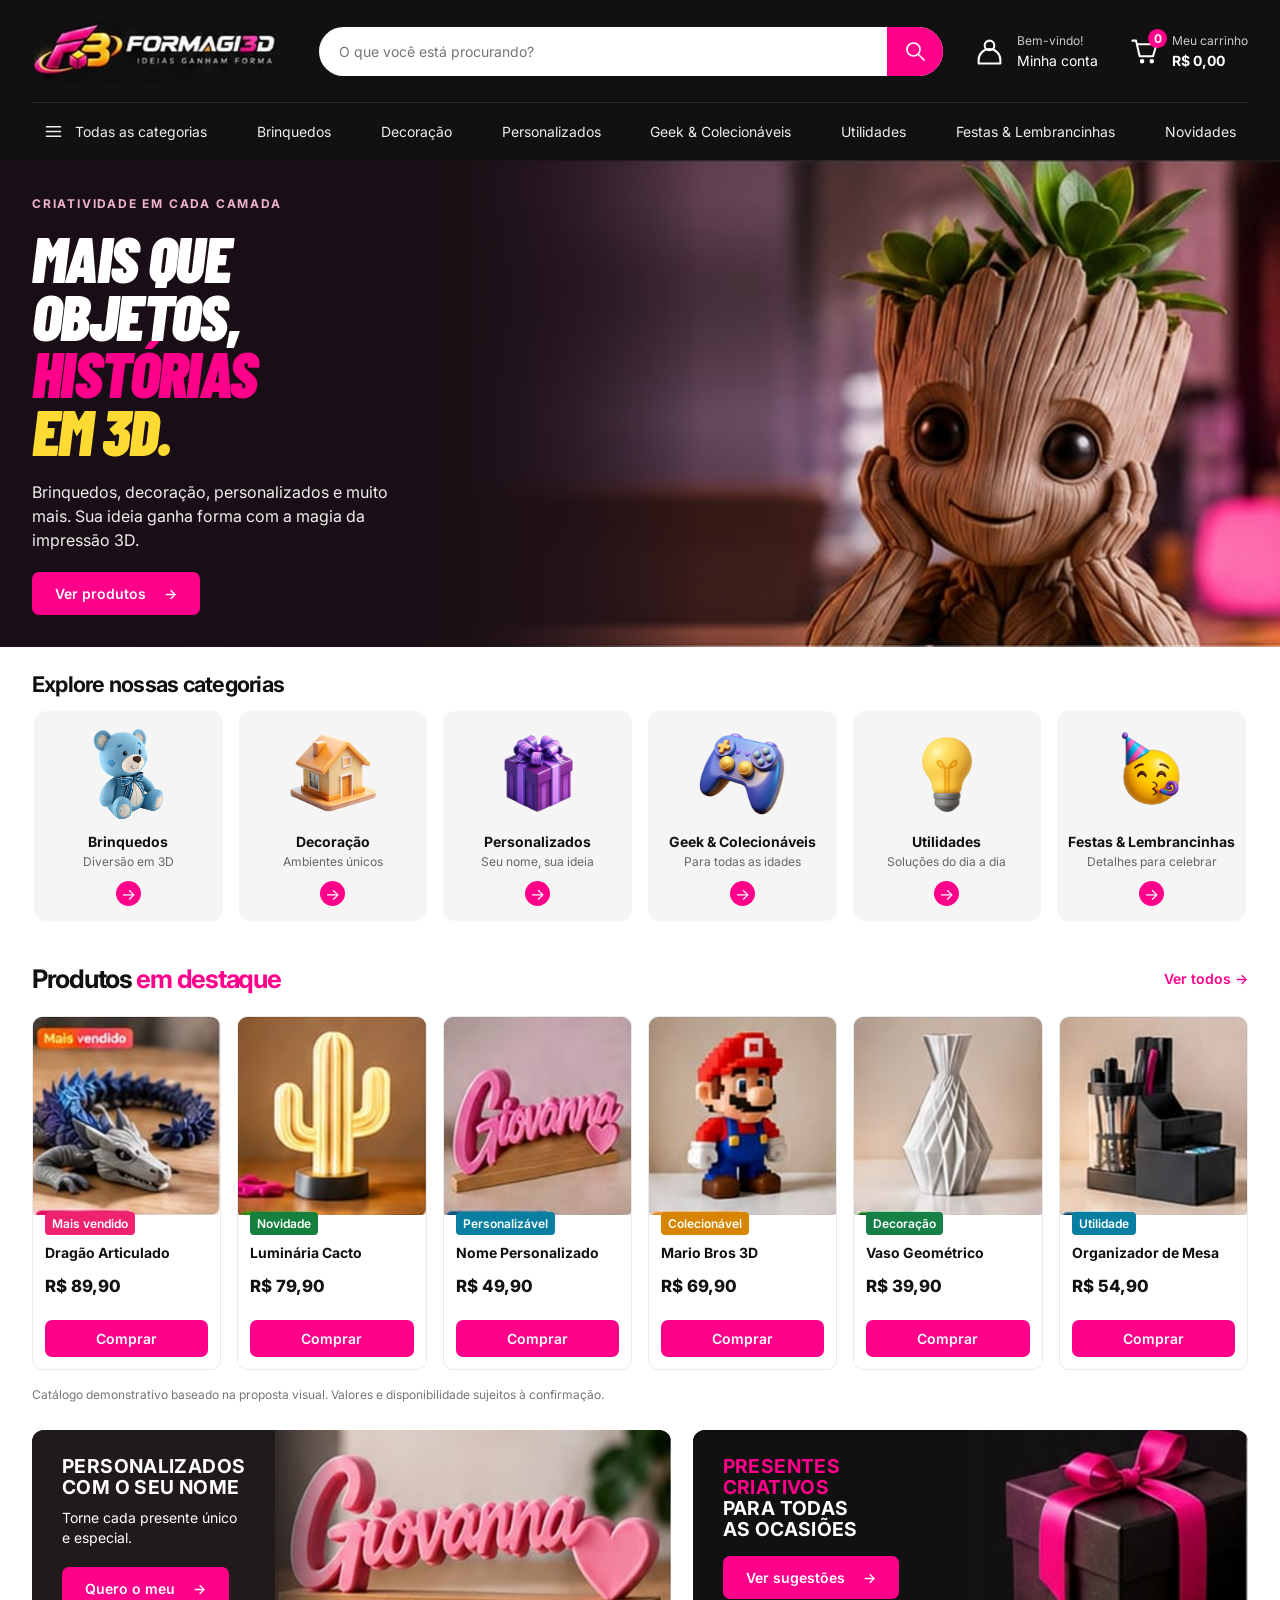
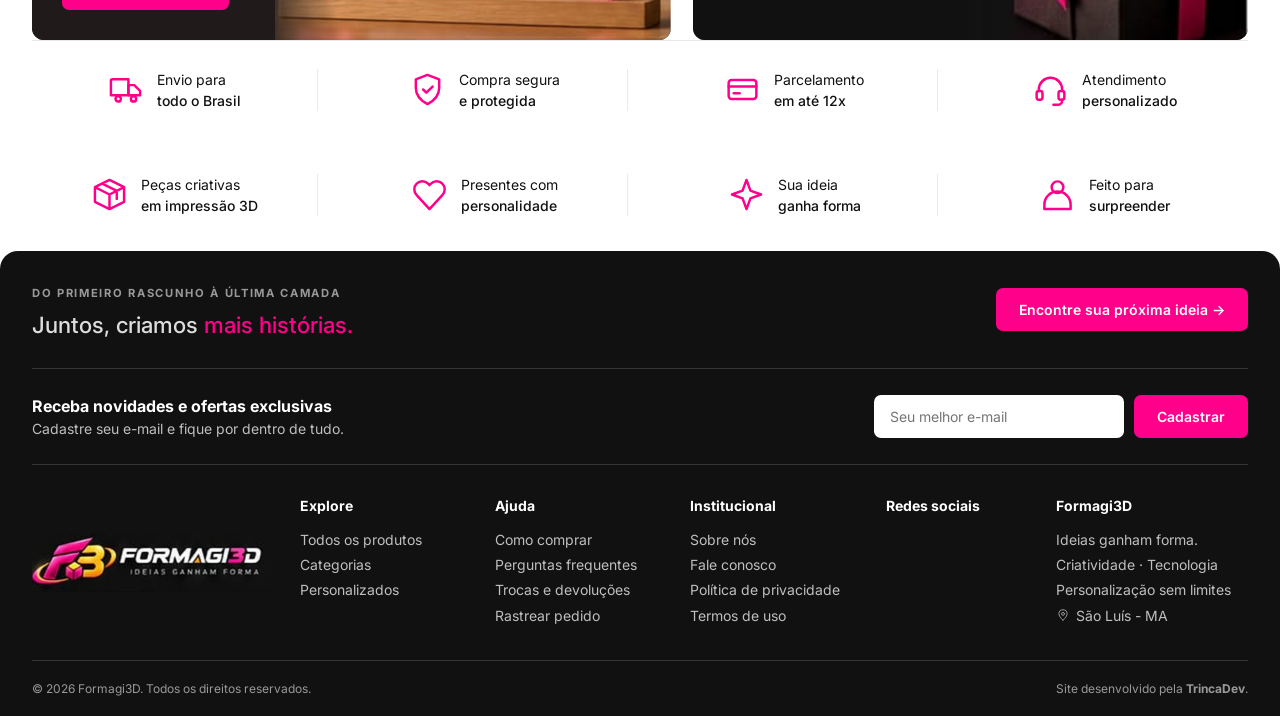
<file: index.html>
<!doctype html>
<html lang="pt-BR">
<head>
<meta charset="utf-8"><meta name="viewport" content="width=device-width,initial-scale=1">
<title>Formagi3D | Ideias ganham forma</title>
<meta name="description" content="Brinquedos, decoração e presentes personalizados em impressão 3D. Descubra a Formagi3D e dê forma às suas ideias.">
<meta name="theme-color" content="#111111"><link rel="icon" href="assets/favicon.svg" type="image/svg+xml"><link rel="stylesheet" href="styles.css?v=categorias3">
<script src="content.js" defer></script><script src="shared.js" defer></script><script src="home.js?v=categorias3" defer></script>
</head>
<body data-page="home">
<a class="skip" href="#conteudo">Ir para o conteúdo</a>
<header><div class="header-main wrap">
<a class="brand" href="index.html" aria-label="Formagi3D — início"><span class="crop logo" role="img" aria-label="Formagi3D, ideias ganham forma"></span></a>
<form class="search" role="search"><input id="search" type="search" placeholder="O que você está procurando?" aria-label="Buscar produtos"><button aria-label="Buscar" type="submit" data-icon="search"></button></form>
<button class="account header-action" data-info="account"><span data-icon="user"></span><span><small>Bem-vindo!</small>Minha conta</span></button>
<button class="header-action cart-open" aria-label="Abrir meu carrinho"><span class="cart-symbol"><span data-icon="cart"></span><b id="cart-count">0</b></span><span><small>Meu carrinho</small><strong id="cart-total">R$ 0,00</strong></span></button>
</div><nav class="wrap nav" aria-label="Categorias de produtos"><button class="all" data-category="Todos"><span data-icon="menu"></span>Todas as categorias</button><button data-category="brinquedos">Brinquedos</button><button data-category="decoracao">Decoração</button><button data-category="personalizados">Personalizados</button><button data-category="utilidades">Casa</button><button data-category="Presentes">Presentes</button><button data-category="geek">Coleções</button><button data-category="Novidades">Novidades</button></nav></header>
<main id="conteudo">
<section class="hero" aria-labelledby="hero-title"><div class="hero-art" role="img" aria-label="Personagem de madeira sorridente com uma planta na cabeça"></div><div class="wrap hero-inner"><div class="hero-copy"><span class="eyebrow">CRIATIVIDADE EM CADA CAMADA</span><h1 id="hero-title"><span class="line">MAIS QUE</span> <span class="line">OBJETOS,</span> <span class="line"><em>HISTÓRIAS</em></span> <span class="line"><mark>EM 3D.</mark></span></h1><p>Brinquedos, decoração, personalizados<br>e muito mais. Sua ideia ganha forma<br>com a magia da impressão 3D.</p><a class="button" href="produtos.html">Ver produtos <span aria-hidden="true">→</span></a></div></div></section>
<div class="wrap category-carousel" id="categorias"><div class="category-carousel-heading"><h2>Explore nossas categorias</h2><div class="category-controls" hidden><button type="button" data-slide="prev" aria-label="Mostrar categorias anteriores">←</button><button type="button" data-slide="next" aria-label="Mostrar mais categorias">→</button></div></div><section class="categories" aria-label="Explore nossas categorias"></section></div>
<section class="wrap products-section" id="produtos"><div class="section-heading"><h2>Produtos <span>em destaque</span></h2><a href="produtos.html" class="text-button">Ver todos <span aria-hidden="true">→</span></a></div><div class="products" id="product-grid"></div><p class="catalog-note">Catálogo demonstrativo baseado na proposta visual. Valores e disponibilidade sujeitos à confirmação.</p></section>
<section class="wrap promos" aria-label="Feito para presentear"><article class="promo personal"><div><h2>PERSONALIZADOS<br>COM O SEU NOME</h2><p>Torne cada presente único<br>e especial.</p><button class="button" data-category="personalizados">Quero o meu <span aria-hidden="true">→</span></button></div></article><article class="promo gift"><div><h2><span>PRESENTES<br>CRIATIVOS</span><br>PARA TODAS<br>AS OCASIÕES</h2><button class="button" data-category="Presentes">Ver sugestões <span aria-hidden="true">→</span></button></div></article></section>
<section class="wrap benefits trust" aria-label="Por que comprar na Formagi3D"><div><span data-icon="truck"></span><p>Envio para<br><strong>todo o Brasil</strong></p></div><div><span data-icon="shield"></span><p>Compra segura<br><strong>e protegida</strong></p></div><div><span data-icon="card"></span><p>Parcelamento<br><strong>em até 12x</strong></p></div><div><span data-icon="headset"></span><p>Atendimento<br><strong>personalizado</strong></p></div></section>
<section class="wrap benefits" aria-label="Nosso cuidado em cada peça"><div><span data-icon="box"></span><p>Peças criativas<br><strong>em impressão 3D</strong></p></div><div><span data-icon="heart"></span><p>Presentes com<br><strong>personalidade</strong></p></div><div><span data-icon="spark"></span><p>Sua ideia<br><strong>ganha forma</strong></p></div><div><span data-icon="user"></span><p>Feito para<br><strong>surpreender</strong></p></div></section>
</main>
<footer><div class="footer-top wrap"><div><span class="eyebrow">DO PRIMEIRO RASCUNHO À ÚLTIMA CAMADA</span><h2>Juntos, criamos <span>mais histórias.</span></h2></div><a href="produtos.html" class="button">Encontre sua próxima ideia →</a></div><div class="wrap newsletter"><div><h3>Receba novidades e ofertas exclusivas</h3><p>Cadastre seu e-mail e fique por dentro de tudo.</p></div><form id="newsletter-form"><input id="newsletter-email" type="email" required placeholder="Seu melhor e-mail" aria-label="Seu melhor e-mail"><button class="button" type="submit">Cadastrar</button></form></div><div class="footer-main wrap"><a class="brand footer-brand" href="index.html" aria-label="Voltar ao início"><span class="crop logo" role="img" aria-label="Formagi3D"></span></a><div><h3>Explore</h3><a href="produtos.html">Todos os produtos</a><a href="index.html#categorias">Categorias</a><a href="produtos.html?categoria=personalizados">Personalizados</a></div><div><h3>Ajuda</h3><a href="como-comprar.html">Como comprar</a><a href="faq.html">Perguntas frequentes</a><a href="trocas.html">Trocas e devoluções</a><a href="rastreio.html">Rastrear pedido</a></div><div><h3>Institucional</h3><a href="sobre.html">Sobre nós</a><a href="contato.html">Fale conosco</a><a href="privacidade.html">Política de privacidade</a><a href="termos.html">Termos de uso</a></div><div><h3>Redes sociais</h3><div class="social-links"><a href="#" aria-label="Formagi3D no Instagram" data-icon="instagram"></a><a href="#" aria-label="Formagi3D no YouTube" data-icon="youtube"></a><a href="#" aria-label="Formagi3D no TikTok" data-icon="tiktok"></a><a href="#" aria-label="Formagi3D no WhatsApp" data-icon="whatsapp"></a></div></div><div><h3>Formagi3D</h3><p>Ideias ganham forma.</p><p>Criatividade · Tecnologia<br>Personalização sem limites</p><p class="footer-location"><span data-icon="pin"></span>São Luís - MA</p></div></div><div class="footer-bottom wrap"><span>© <span id="year"></span> Formagi3D. Todos os direitos reservados.</span><span>Site desenvolvido pela <strong>TrincaDev</strong>.</span></div></footer>
<dialog id="cart-dialog" class="cart-dialog"><div class="dialog-heading"><h2>Meu carrinho <span id="dialog-count"></span></h2><button class="close icon-button" aria-label="Fechar carrinho">×</button></div><div id="cart-items"></div><div id="cart-summary"><div class="subtotal"><span>Subtotal</span><strong id="subtotal"></strong></div><p>Frete e disponibilidade ainda não calculados.</p><button class="button checkout">Continuar pedido →</button></div><button class="text-button close continue">Continuar explorando</button></dialog>
<dialog id="info-dialog"><div class="dialog-heading"><h2 id="info-title"></h2><button class="close icon-button" aria-label="Fechar">×</button></div><div id="info-content"></div><button class="button close">Entendi</button></dialog><div id="toast" role="status" aria-live="polite"></div>
</body></html>
</file>
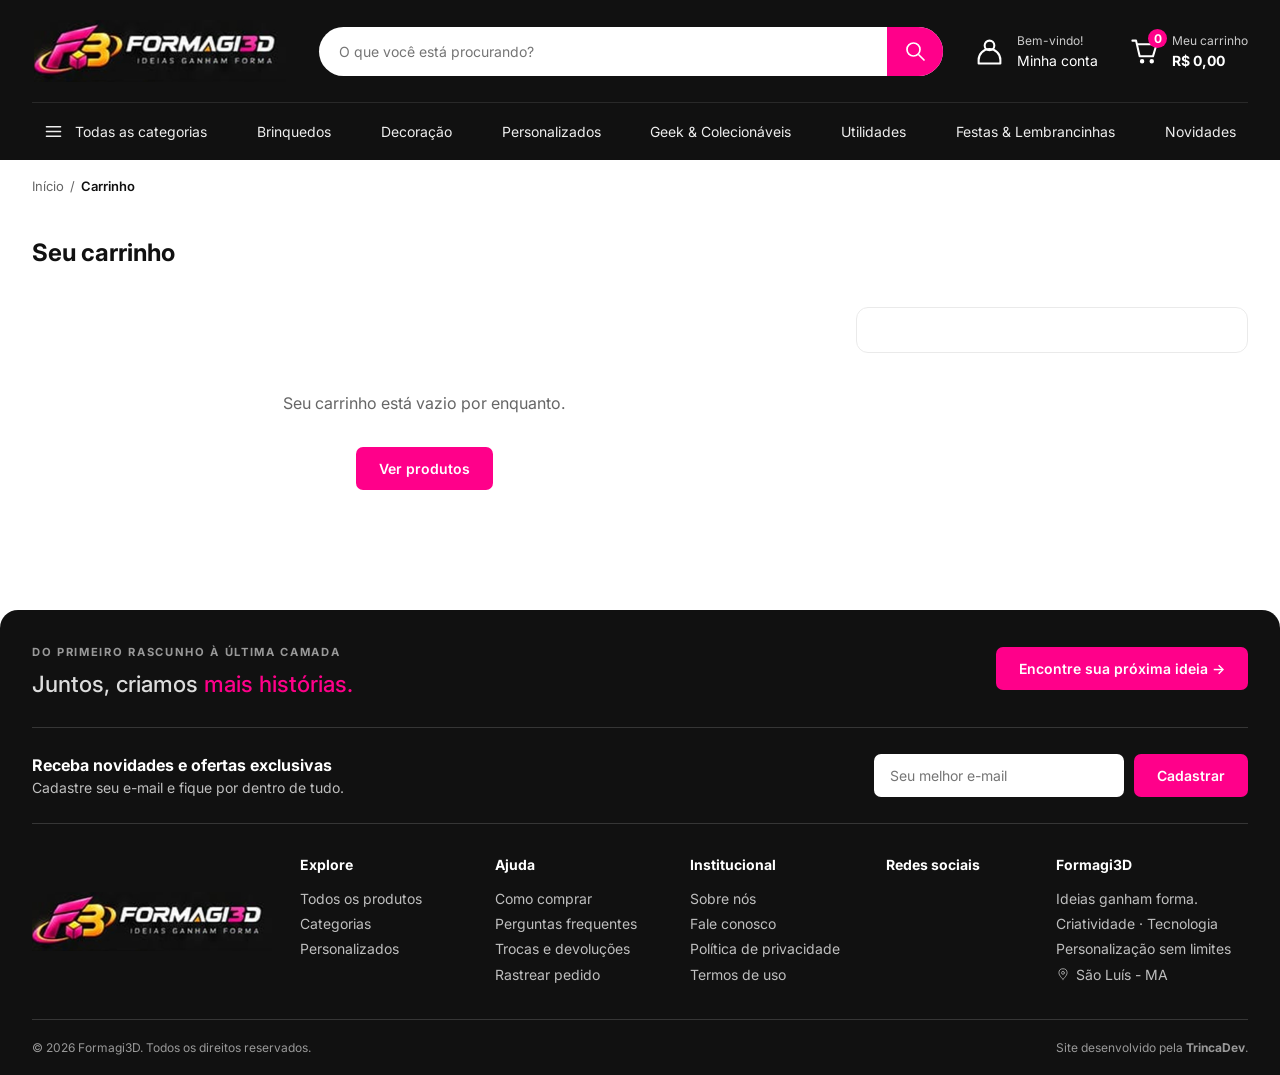
<file: carrinho.html>
<!doctype html>
<html lang="pt-BR">
<head>
<meta charset="utf-8"><meta name="viewport" content="width=device-width,initial-scale=1">
<title>Carrinho | Formagi3D</title>
<meta name="description" content="Revise os itens do seu carrinho na Formagi3D antes de finalizar a compra.">
<meta name="theme-color" content="#111111"><link rel="icon" href="assets/favicon.svg" type="image/svg+xml"><link rel="stylesheet" href="styles.css">
<script src="content.js" defer></script><script src="shared.js" defer></script><script src="carrinho.js" defer></script>
</head>
<body data-page="carrinho">
<a class="skip" href="#conteudo">Ir para o conteúdo</a>
<header><div class="header-main wrap">
<a class="brand" href="index.html" aria-label="Formagi3D — início"><span class="crop logo" role="img" aria-label="Formagi3D, ideias ganham forma"></span></a>
<form class="search" role="search"><input id="search" type="search" placeholder="O que você está procurando?" aria-label="Buscar produtos"><button aria-label="Buscar" type="submit" data-icon="search"></button></form>
<button class="account header-action" data-info="account"><span data-icon="user"></span><span><small>Bem-vindo!</small>Minha conta</span></button>
<button class="header-action cart-open" aria-label="Abrir meu carrinho"><span class="cart-symbol"><span data-icon="cart"></span><b id="cart-count">0</b></span><span><small>Meu carrinho</small><strong id="cart-total">R$ 0,00</strong></span></button>
</div><nav class="wrap nav" aria-label="Categorias de produtos"><button class="all" data-category="Todos"><span data-icon="menu"></span>Todas as categorias</button><button data-category="brinquedos">Brinquedos</button><button data-category="decoracao">Decoração</button><button data-category="personalizados">Personalizados</button><button data-category="utilidades">Casa</button><button data-category="Presentes">Presentes</button><button data-category="geek">Coleções</button><button data-category="Novidades">Novidades</button></nav></header>
<main id="conteudo">
<div class="wrap breadcrumb"><a href="index.html">Início</a><span aria-hidden="true">/</span><b>Carrinho</b></div>
<section class="wrap" style="padding-block:6px 0"><h1>Seu carrinho</h1></section>
<section class="wrap cart-page">
<div id="cart-page-items"></div>
<aside class="order-summary" id="order-summary"></aside>
</section>

</main>
<footer><div class="footer-top wrap"><div><span class="eyebrow">DO PRIMEIRO RASCUNHO À ÚLTIMA CAMADA</span><h2>Juntos, criamos <span>mais histórias.</span></h2></div><a href="produtos.html" class="button">Encontre sua próxima ideia →</a></div><div class="wrap newsletter"><div><h3>Receba novidades e ofertas exclusivas</h3><p>Cadastre seu e-mail e fique por dentro de tudo.</p></div><form id="newsletter-form"><input id="newsletter-email" type="email" required placeholder="Seu melhor e-mail" aria-label="Seu melhor e-mail"><button class="button" type="submit">Cadastrar</button></form></div><div class="footer-main wrap"><a class="brand footer-brand" href="index.html" aria-label="Voltar ao início"><span class="crop logo" role="img" aria-label="Formagi3D"></span></a><div><h3>Explore</h3><a href="produtos.html">Todos os produtos</a><a href="index.html#categorias">Categorias</a><a href="produtos.html?categoria=personalizados">Personalizados</a></div><div><h3>Ajuda</h3><a href="como-comprar.html">Como comprar</a><a href="faq.html">Perguntas frequentes</a><a href="trocas.html">Trocas e devoluções</a><a href="rastreio.html">Rastrear pedido</a></div><div><h3>Institucional</h3><a href="sobre.html">Sobre nós</a><a href="contato.html">Fale conosco</a><a href="privacidade.html">Política de privacidade</a><a href="termos.html">Termos de uso</a></div><div><h3>Redes sociais</h3><div class="social-links"><a href="#" aria-label="Formagi3D no Instagram" data-icon="instagram"></a><a href="#" aria-label="Formagi3D no YouTube" data-icon="youtube"></a><a href="#" aria-label="Formagi3D no TikTok" data-icon="tiktok"></a><a href="#" aria-label="Formagi3D no WhatsApp" data-icon="whatsapp"></a></div></div><div><h3>Formagi3D</h3><p>Ideias ganham forma.</p><p>Criatividade · Tecnologia<br>Personalização sem limites</p><p class="footer-location"><span data-icon="pin"></span>São Luís - MA</p></div></div><div class="footer-bottom wrap"><span>© <span id="year"></span> Formagi3D. Todos os direitos reservados.</span><span>Site desenvolvido pela <strong>TrincaDev</strong>.</span></div></footer>
<dialog id="cart-dialog" class="cart-dialog"><div class="dialog-heading"><h2>Meu carrinho <span id="dialog-count"></span></h2><button class="close icon-button" aria-label="Fechar carrinho">×</button></div><div id="cart-items"></div><div id="cart-summary"><div class="subtotal"><span>Subtotal</span><strong id="subtotal"></strong></div><p>Frete e disponibilidade ainda não calculados.</p><button class="button checkout">Continuar pedido →</button></div><button class="text-button close continue">Continuar explorando</button></dialog>
<dialog id="info-dialog"><div class="dialog-heading"><h2 id="info-title"></h2><button class="close icon-button" aria-label="Fechar">×</button></div><div id="info-content"></div><button class="button close">Entendi</button></dialog><div id="toast" role="status" aria-live="polite"></div>
</body></html>
</file>
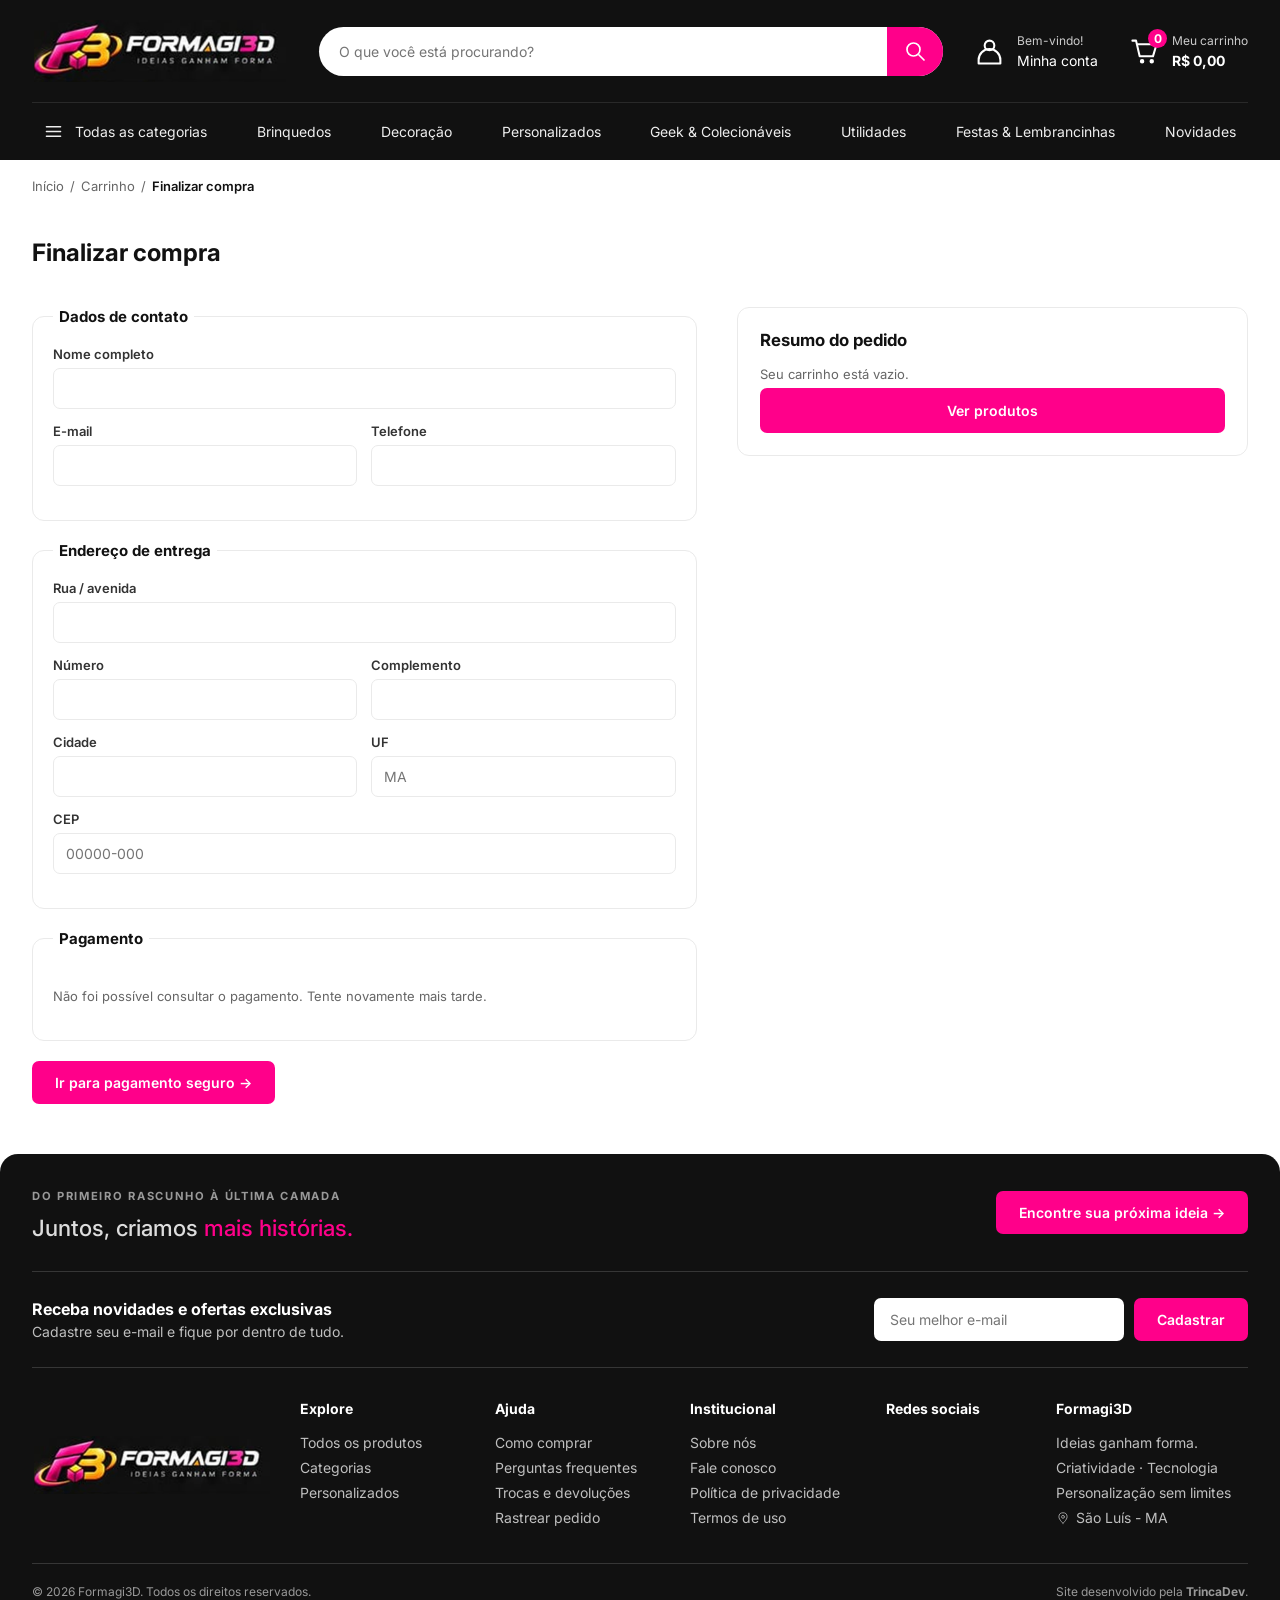
<file: checkout.html>
<!doctype html>
<html lang="pt-BR">
<head>
<meta charset="utf-8"><meta name="viewport" content="width=device-width,initial-scale=1">
<title>Finalizar compra | Formagi3D</title>
<meta name="description" content="Finalize seu pedido na Formagi3D.">
<meta name="theme-color" content="#111111"><link rel="icon" href="assets/favicon.svg" type="image/svg+xml"><link rel="stylesheet" href="styles.css?v=frete-1">
<script src="content.js" defer></script><script src="shared.js" defer></script><script src="checkout.js?v=frete-1" defer></script>
</head>
<body data-page="checkout">
<a class="skip" href="#conteudo">Ir para o conteúdo</a>
<header><div class="header-main wrap">
<a class="brand" href="index.html" aria-label="Formagi3D — início"><span class="crop logo" role="img" aria-label="Formagi3D, ideias ganham forma"></span></a>
<form class="search" role="search"><input id="search" type="search" placeholder="O que você está procurando?" aria-label="Buscar produtos"><button aria-label="Buscar" type="submit" data-icon="search"></button></form>
<button class="account header-action" data-info="account"><span data-icon="user"></span><span><small>Bem-vindo!</small>Minha conta</span></button>
<button class="header-action cart-open" aria-label="Abrir meu carrinho"><span class="cart-symbol"><span data-icon="cart"></span><b id="cart-count">0</b></span><span><small>Meu carrinho</small><strong id="cart-total">R$ 0,00</strong></span></button>
</div><nav class="wrap nav" aria-label="Categorias de produtos"><button class="all" data-category="Todos"><span data-icon="menu"></span>Todas as categorias</button><button data-category="brinquedos">Brinquedos</button><button data-category="decoracao">Decoração</button><button data-category="personalizados">Personalizados</button><button data-category="utilidades">Casa</button><button data-category="Presentes">Presentes</button><button data-category="geek">Coleções</button><button data-category="Novidades">Novidades</button></nav></header>
<main id="conteudo">
<div class="wrap breadcrumb"><a href="index.html">Início</a><span aria-hidden="true">/</span><a href="carrinho.html">Carrinho</a><span aria-hidden="true">/</span><b>Finalizar compra</b></div>
<section class="wrap" style="padding-block:6px 0"><h1>Finalizar compra</h1></section>
<section class="wrap checkout-page" id="checkout-page">
<form id="checkout-form">
<fieldset><legend>Dados de contato</legend>
<div class="field"><label for="nome">Nome completo</label><input id="nome" required></div>
<div class="field-row"><div class="field"><label for="email">E-mail</label><input id="email" type="email" required></div><div class="field"><label for="telefone">Telefone</label><input id="telefone" type="tel"></div></div>
</fieldset>
<fieldset><legend>Endereço de entrega</legend>
<div class="field"><label for="endereco">Rua / avenida</label><input id="endereco" required></div>
<div class="field-row"><div class="field"><label for="numero">Número</label><input id="numero" required></div><div class="field"><label for="complemento">Complemento</label><input id="complemento"></div></div>
<div class="field-row"><div class="field"><label for="cidade">Cidade</label><input id="cidade" required></div><div class="field"><label for="estado">UF</label><input id="estado" required maxlength="2" placeholder="MA"></div></div>
<div class="field"><label for="cep">CEP</label><input id="cep" required inputmode="numeric" placeholder="00000-000"></div>
</fieldset>
<fieldset><legend>Pagamento</legend><p class="pdp-note" id="payment-message" role="status">Verificando disponibilidade do pagamento…</p></fieldset>
<button class="button" type="submit" disabled>Ir para pagamento seguro →</button>
</form>
<aside class="order-summary" id="order-summary"></aside>
</section>

</main>
<footer><div class="footer-top wrap"><div><span class="eyebrow">DO PRIMEIRO RASCUNHO À ÚLTIMA CAMADA</span><h2>Juntos, criamos <span>mais histórias.</span></h2></div><a href="produtos.html" class="button">Encontre sua próxima ideia →</a></div><div class="wrap newsletter"><div><h3>Receba novidades e ofertas exclusivas</h3><p>Cadastre seu e-mail e fique por dentro de tudo.</p></div><form id="newsletter-form"><input id="newsletter-email" type="email" required placeholder="Seu melhor e-mail" aria-label="Seu melhor e-mail"><button class="button" type="submit">Cadastrar</button></form></div><div class="footer-main wrap"><a class="brand footer-brand" href="index.html" aria-label="Voltar ao início"><span class="crop logo" role="img" aria-label="Formagi3D"></span></a><div><h3>Explore</h3><a href="produtos.html">Todos os produtos</a><a href="index.html#categorias">Categorias</a><a href="produtos.html?categoria=personalizados">Personalizados</a></div><div><h3>Ajuda</h3><a href="como-comprar.html">Como comprar</a><a href="faq.html">Perguntas frequentes</a><a href="trocas.html">Trocas e devoluções</a><a href="rastreio.html">Rastrear pedido</a></div><div><h3>Institucional</h3><a href="sobre.html">Sobre nós</a><a href="contato.html">Fale conosco</a><a href="privacidade.html">Política de privacidade</a><a href="termos.html">Termos de uso</a></div><div><h3>Redes sociais</h3><div class="social-links"><a href="#" aria-label="Formagi3D no Instagram" data-icon="instagram"></a><a href="#" aria-label="Formagi3D no YouTube" data-icon="youtube"></a><a href="#" aria-label="Formagi3D no TikTok" data-icon="tiktok"></a><a href="#" aria-label="Formagi3D no WhatsApp" data-icon="whatsapp"></a></div></div><div><h3>Formagi3D</h3><p>Ideias ganham forma.</p><p>Criatividade · Tecnologia<br>Personalização sem limites</p><p class="footer-location"><span data-icon="pin"></span>São Luís - MA</p></div></div><div class="footer-bottom wrap"><span>© <span id="year"></span> Formagi3D. Todos os direitos reservados.</span><span>Site desenvolvido pela <strong>TrincaDev</strong>.</span></div></footer>
<dialog id="cart-dialog" class="cart-dialog"><div class="dialog-heading"><h2>Meu carrinho <span id="dialog-count"></span></h2><button class="close icon-button" aria-label="Fechar carrinho">×</button></div><div id="cart-items"></div><div id="cart-summary"><div class="subtotal"><span>Subtotal</span><strong id="subtotal"></strong></div><p>Frete e disponibilidade ainda não calculados.</p><button class="button checkout">Continuar pedido →</button></div><button class="text-button close continue">Continuar explorando</button></dialog>
<dialog id="info-dialog"><div class="dialog-heading"><h2 id="info-title"></h2><button class="close icon-button" aria-label="Fechar">×</button></div><div id="info-content"></div><button class="button close">Entendi</button></dialog><div id="toast" role="status" aria-live="polite"></div>
</body></html>
</file>
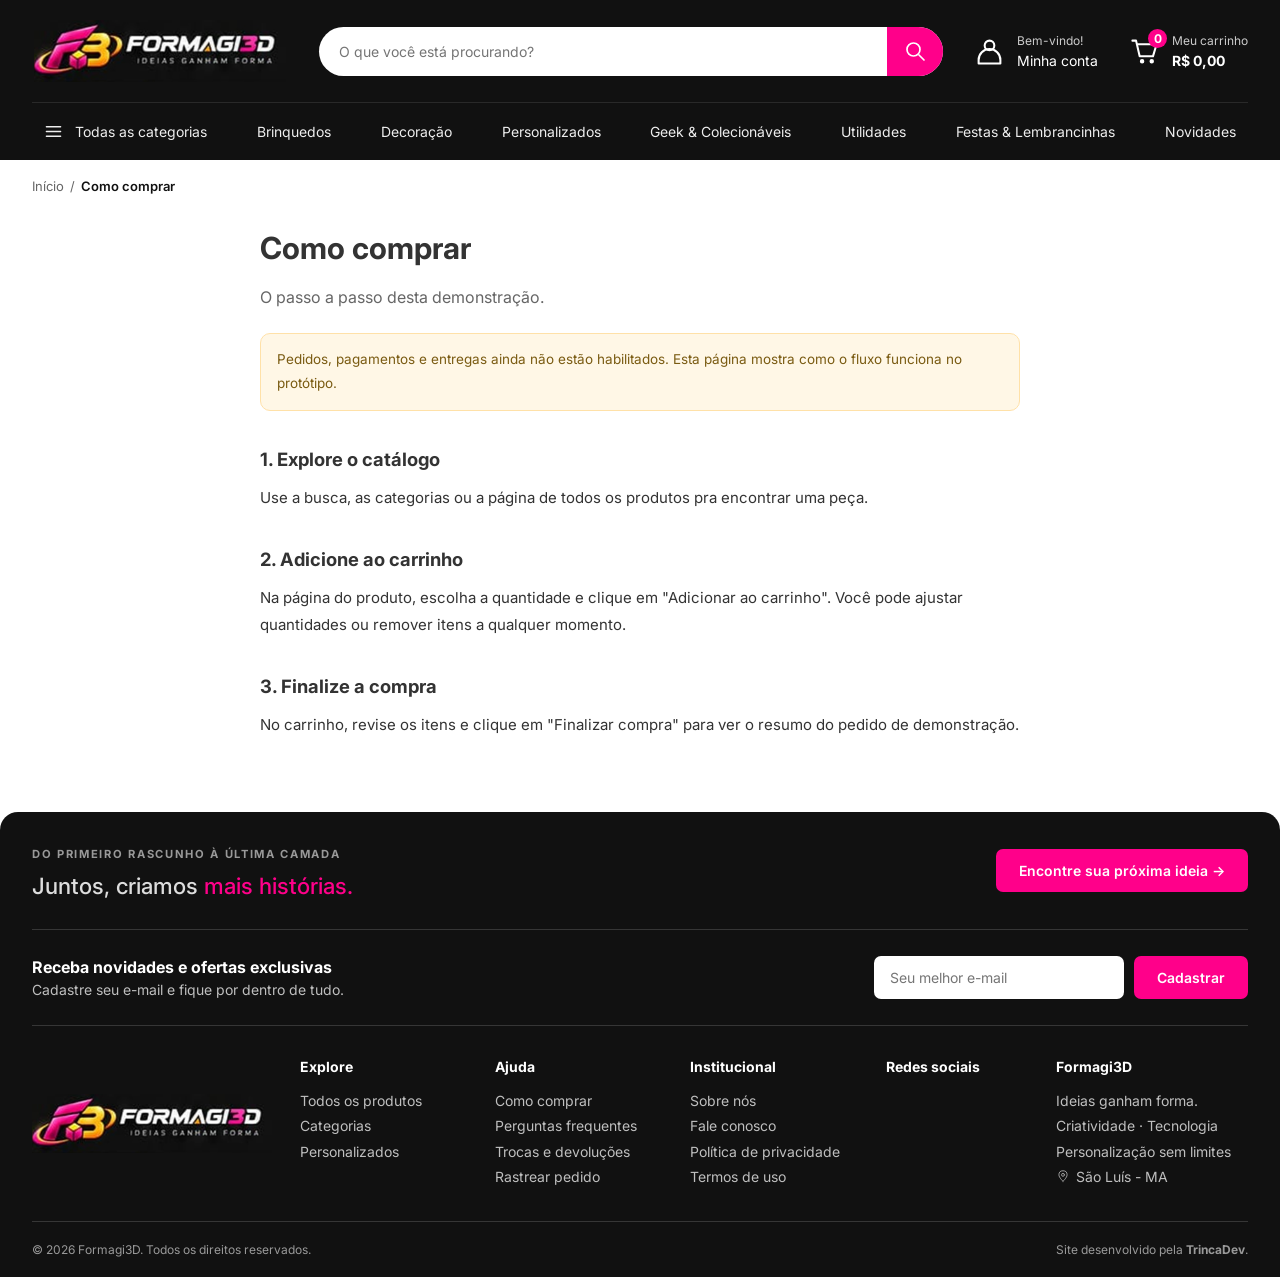
<file: como-comprar.html>
<!doctype html>
<html lang="pt-BR">
<head>
<meta charset="utf-8"><meta name="viewport" content="width=device-width,initial-scale=1">
<title>Como comprar | Formagi3D</title>
<meta name="description" content="Veja como funciona o fluxo de compra desta demonstração da Formagi3D.">
<meta name="theme-color" content="#111111"><link rel="icon" href="assets/favicon.svg" type="image/svg+xml"><link rel="stylesheet" href="styles.css">
<script src="content.js" defer></script><script src="shared.js" defer></script>
</head>
<body data-page="como-comprar">
<a class="skip" href="#conteudo">Ir para o conteúdo</a>
<header><div class="header-main wrap">
<a class="brand" href="index.html" aria-label="Formagi3D — início"><span class="crop logo" role="img" aria-label="Formagi3D, ideias ganham forma"></span></a>
<form class="search" role="search"><input id="search" type="search" placeholder="O que você está procurando?" aria-label="Buscar produtos"><button aria-label="Buscar" type="submit" data-icon="search"></button></form>
<button class="account header-action" data-info="account"><span data-icon="user"></span><span><small>Bem-vindo!</small>Minha conta</span></button>
<button class="header-action cart-open" aria-label="Abrir meu carrinho"><span class="cart-symbol"><span data-icon="cart"></span><b id="cart-count">0</b></span><span><small>Meu carrinho</small><strong id="cart-total">R$ 0,00</strong></span></button>
</div><nav class="wrap nav" aria-label="Categorias de produtos"><button class="all" data-category="Todos"><span data-icon="menu"></span>Todas as categorias</button><button data-category="brinquedos">Brinquedos</button><button data-category="decoracao">Decoração</button><button data-category="personalizados">Personalizados</button><button data-category="utilidades">Casa</button><button data-category="Presentes">Presentes</button><button data-category="geek">Coleções</button><button data-category="Novidades">Novidades</button></nav></header>
<main id="conteudo">
<div class="wrap breadcrumb"><a href="index.html">Início</a><span aria-hidden="true">/</span><b>Como comprar</b></div>
<section class="wrap prose">
<h1>Como comprar</h1>
<p class="lede">O passo a passo desta demonstração.</p>
<div class="demo-note">Pedidos, pagamentos e entregas ainda não estão habilitados. Esta página mostra como o fluxo funciona no protótipo.</div>
<h2>1. Explore o catálogo</h2>
<p>Use a busca, as categorias ou a página de <a href="produtos.html">todos os produtos</a> pra encontrar uma peça.</p>
<h2>2. Adicione ao carrinho</h2>
<p>Na página do produto, escolha a quantidade e clique em "Adicionar ao carrinho". Você pode ajustar quantidades ou remover itens a qualquer momento.</p>
<h2>3. Finalize a compra</h2>
<p>No <a href="carrinho.html">carrinho</a>, revise os itens e clique em "Finalizar compra" para ver o resumo do pedido de demonstração.</p>
</section>

</main>
<footer><div class="footer-top wrap"><div><span class="eyebrow">DO PRIMEIRO RASCUNHO À ÚLTIMA CAMADA</span><h2>Juntos, criamos <span>mais histórias.</span></h2></div><a href="produtos.html" class="button">Encontre sua próxima ideia →</a></div><div class="wrap newsletter"><div><h3>Receba novidades e ofertas exclusivas</h3><p>Cadastre seu e-mail e fique por dentro de tudo.</p></div><form id="newsletter-form"><input id="newsletter-email" type="email" required placeholder="Seu melhor e-mail" aria-label="Seu melhor e-mail"><button class="button" type="submit">Cadastrar</button></form></div><div class="footer-main wrap"><a class="brand footer-brand" href="index.html" aria-label="Voltar ao início"><span class="crop logo" role="img" aria-label="Formagi3D"></span></a><div><h3>Explore</h3><a href="produtos.html">Todos os produtos</a><a href="index.html#categorias">Categorias</a><a href="produtos.html?categoria=personalizados">Personalizados</a></div><div><h3>Ajuda</h3><a href="como-comprar.html">Como comprar</a><a href="faq.html">Perguntas frequentes</a><a href="trocas.html">Trocas e devoluções</a><a href="rastreio.html">Rastrear pedido</a></div><div><h3>Institucional</h3><a href="sobre.html">Sobre nós</a><a href="contato.html">Fale conosco</a><a href="privacidade.html">Política de privacidade</a><a href="termos.html">Termos de uso</a></div><div><h3>Redes sociais</h3><div class="social-links"><a href="#" aria-label="Formagi3D no Instagram" data-icon="instagram"></a><a href="#" aria-label="Formagi3D no YouTube" data-icon="youtube"></a><a href="#" aria-label="Formagi3D no TikTok" data-icon="tiktok"></a><a href="#" aria-label="Formagi3D no WhatsApp" data-icon="whatsapp"></a></div></div><div><h3>Formagi3D</h3><p>Ideias ganham forma.</p><p>Criatividade · Tecnologia<br>Personalização sem limites</p><p class="footer-location"><span data-icon="pin"></span>São Luís - MA</p></div></div><div class="footer-bottom wrap"><span>© <span id="year"></span> Formagi3D. Todos os direitos reservados.</span><span>Site desenvolvido pela <strong>TrincaDev</strong>.</span></div></footer>
<dialog id="cart-dialog" class="cart-dialog"><div class="dialog-heading"><h2>Meu carrinho <span id="dialog-count"></span></h2><button class="close icon-button" aria-label="Fechar carrinho">×</button></div><div id="cart-items"></div><div id="cart-summary"><div class="subtotal"><span>Subtotal</span><strong id="subtotal"></strong></div><p>Frete e disponibilidade ainda não calculados.</p><button class="button checkout">Continuar pedido →</button></div><button class="text-button close continue">Continuar explorando</button></dialog>
<dialog id="info-dialog"><div class="dialog-heading"><h2 id="info-title"></h2><button class="close icon-button" aria-label="Fechar">×</button></div><div id="info-content"></div><button class="button close">Entendi</button></dialog><div id="toast" role="status" aria-live="polite"></div>
</body></html>
</file>
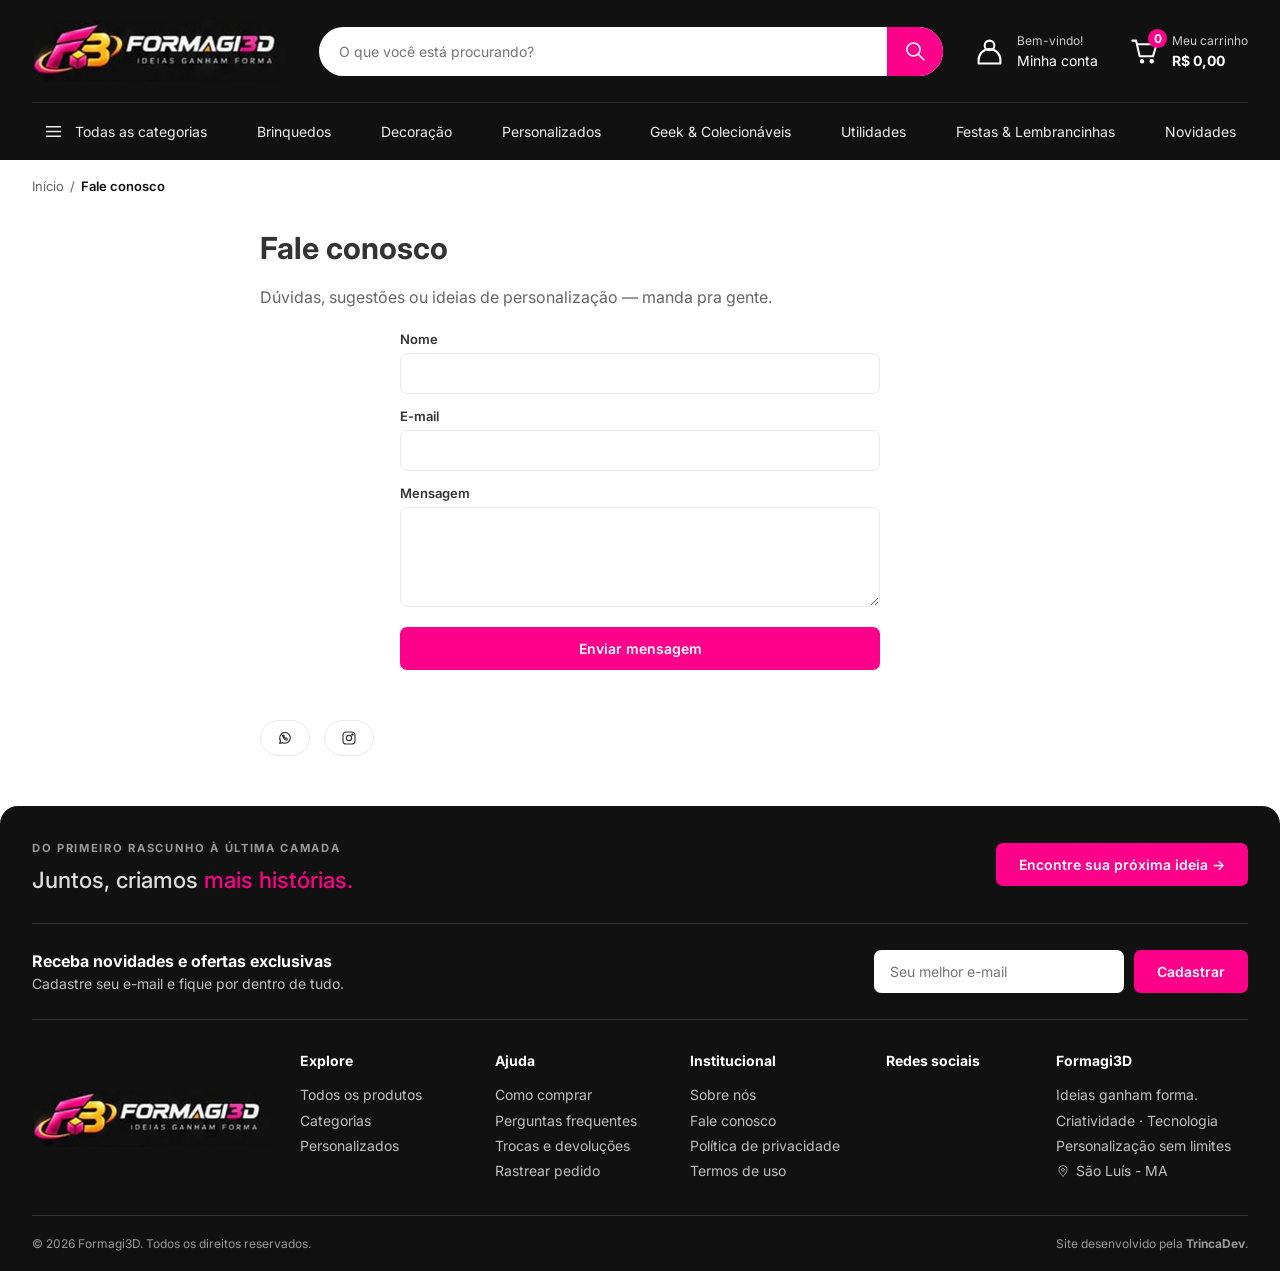
<file: contato.html>
<!doctype html>
<html lang="pt-BR">
<head>
<meta charset="utf-8"><meta name="viewport" content="width=device-width,initial-scale=1">
<title>Fale conosco | Formagi3D</title>
<meta name="description" content="Fale com a Formagi3D — dúvidas, sugestões e personalizações.">
<meta name="theme-color" content="#111111"><link rel="icon" href="assets/favicon.svg" type="image/svg+xml"><link rel="stylesheet" href="styles.css">
<script src="content.js" defer></script><script src="shared.js" defer></script><script src="contato.js" defer></script>
</head>
<body data-page="contato">
<a class="skip" href="#conteudo">Ir para o conteúdo</a>
<header><div class="header-main wrap">
<a class="brand" href="index.html" aria-label="Formagi3D — início"><span class="crop logo" role="img" aria-label="Formagi3D, ideias ganham forma"></span></a>
<form class="search" role="search"><input id="search" type="search" placeholder="O que você está procurando?" aria-label="Buscar produtos"><button aria-label="Buscar" type="submit" data-icon="search"></button></form>
<button class="account header-action" data-info="account"><span data-icon="user"></span><span><small>Bem-vindo!</small>Minha conta</span></button>
<button class="header-action cart-open" aria-label="Abrir meu carrinho"><span class="cart-symbol"><span data-icon="cart"></span><b id="cart-count">0</b></span><span><small>Meu carrinho</small><strong id="cart-total">R$ 0,00</strong></span></button>
</div><nav class="wrap nav" aria-label="Categorias de produtos"><button class="all" data-category="Todos"><span data-icon="menu"></span>Todas as categorias</button><button data-category="brinquedos">Brinquedos</button><button data-category="decoracao">Decoração</button><button data-category="personalizados">Personalizados</button><button data-category="utilidades">Casa</button><button data-category="Presentes">Presentes</button><button data-category="geek">Coleções</button><button data-category="Novidades">Novidades</button></nav></header>
<main id="conteudo">
<div class="wrap breadcrumb"><a href="index.html">Início</a><span aria-hidden="true">/</span><b>Fale conosco</b></div>
<section class="wrap prose" style="padding-bottom:0">
<h1>Fale conosco</h1>
<p class="lede">Dúvidas, sugestões ou ideias de personalização — manda pra gente.</p>
</section>
<form class="wrap simple-form" id="contact-form">
<div class="field"><label for="c-nome">Nome</label><input id="c-nome" required></div>
<div class="field"><label for="c-email">E-mail</label><input id="c-email" type="email" required></div>
<div class="field"><label for="c-mensagem">Mensagem</label><textarea id="c-mensagem" required></textarea></div>
<button class="button" type="submit">Enviar mensagem</button>
</form>
<div class="wrap contact-alt">
<a href="#" data-icon="whatsapp">WhatsApp</a>
<a href="#" data-icon="instagram">Instagram</a>
</div>

</main>
<footer><div class="footer-top wrap"><div><span class="eyebrow">DO PRIMEIRO RASCUNHO À ÚLTIMA CAMADA</span><h2>Juntos, criamos <span>mais histórias.</span></h2></div><a href="produtos.html" class="button">Encontre sua próxima ideia →</a></div><div class="wrap newsletter"><div><h3>Receba novidades e ofertas exclusivas</h3><p>Cadastre seu e-mail e fique por dentro de tudo.</p></div><form id="newsletter-form"><input id="newsletter-email" type="email" required placeholder="Seu melhor e-mail" aria-label="Seu melhor e-mail"><button class="button" type="submit">Cadastrar</button></form></div><div class="footer-main wrap"><a class="brand footer-brand" href="index.html" aria-label="Voltar ao início"><span class="crop logo" role="img" aria-label="Formagi3D"></span></a><div><h3>Explore</h3><a href="produtos.html">Todos os produtos</a><a href="index.html#categorias">Categorias</a><a href="produtos.html?categoria=personalizados">Personalizados</a></div><div><h3>Ajuda</h3><a href="como-comprar.html">Como comprar</a><a href="faq.html">Perguntas frequentes</a><a href="trocas.html">Trocas e devoluções</a><a href="rastreio.html">Rastrear pedido</a></div><div><h3>Institucional</h3><a href="sobre.html">Sobre nós</a><a href="contato.html">Fale conosco</a><a href="privacidade.html">Política de privacidade</a><a href="termos.html">Termos de uso</a></div><div><h3>Redes sociais</h3><div class="social-links"><a href="#" aria-label="Formagi3D no Instagram" data-icon="instagram"></a><a href="#" aria-label="Formagi3D no YouTube" data-icon="youtube"></a><a href="#" aria-label="Formagi3D no TikTok" data-icon="tiktok"></a><a href="#" aria-label="Formagi3D no WhatsApp" data-icon="whatsapp"></a></div></div><div><h3>Formagi3D</h3><p>Ideias ganham forma.</p><p>Criatividade · Tecnologia<br>Personalização sem limites</p><p class="footer-location"><span data-icon="pin"></span>São Luís - MA</p></div></div><div class="footer-bottom wrap"><span>© <span id="year"></span> Formagi3D. Todos os direitos reservados.</span><span>Site desenvolvido pela <strong>TrincaDev</strong>.</span></div></footer>
<dialog id="cart-dialog" class="cart-dialog"><div class="dialog-heading"><h2>Meu carrinho <span id="dialog-count"></span></h2><button class="close icon-button" aria-label="Fechar carrinho">×</button></div><div id="cart-items"></div><div id="cart-summary"><div class="subtotal"><span>Subtotal</span><strong id="subtotal"></strong></div><p>Frete e disponibilidade ainda não calculados.</p><button class="button checkout">Continuar pedido →</button></div><button class="text-button close continue">Continuar explorando</button></dialog>
<dialog id="info-dialog"><div class="dialog-heading"><h2 id="info-title"></h2><button class="close icon-button" aria-label="Fechar">×</button></div><div id="info-content"></div><button class="button close">Entendi</button></dialog><div id="toast" role="status" aria-live="polite"></div>
</body></html>
</file>
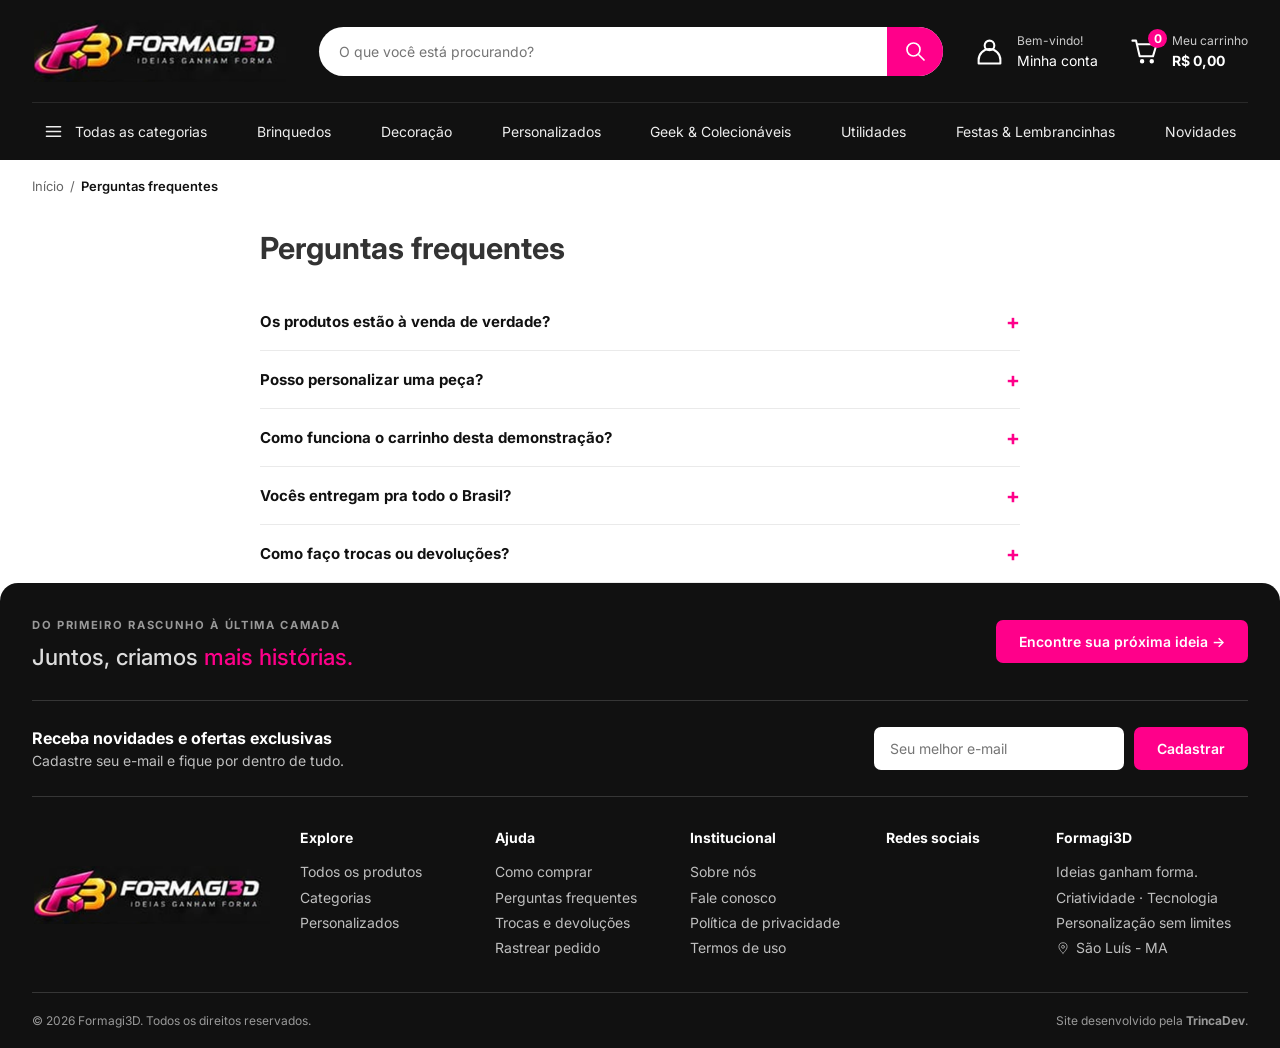
<file: faq.html>
<!doctype html>
<html lang="pt-BR">
<head>
<meta charset="utf-8"><meta name="viewport" content="width=device-width,initial-scale=1">
<title>Perguntas frequentes | Formagi3D</title>
<meta name="description" content="Tire suas dúvidas sobre a Formagi3D.">
<meta name="theme-color" content="#111111"><link rel="icon" href="assets/favicon.svg" type="image/svg+xml"><link rel="stylesheet" href="styles.css">
<script src="content.js" defer></script><script src="shared.js" defer></script>
</head>
<body data-page="faq">
<a class="skip" href="#conteudo">Ir para o conteúdo</a>
<header><div class="header-main wrap">
<a class="brand" href="index.html" aria-label="Formagi3D — início"><span class="crop logo" role="img" aria-label="Formagi3D, ideias ganham forma"></span></a>
<form class="search" role="search"><input id="search" type="search" placeholder="O que você está procurando?" aria-label="Buscar produtos"><button aria-label="Buscar" type="submit" data-icon="search"></button></form>
<button class="account header-action" data-info="account"><span data-icon="user"></span><span><small>Bem-vindo!</small>Minha conta</span></button>
<button class="header-action cart-open" aria-label="Abrir meu carrinho"><span class="cart-symbol"><span data-icon="cart"></span><b id="cart-count">0</b></span><span><small>Meu carrinho</small><strong id="cart-total">R$ 0,00</strong></span></button>
</div><nav class="wrap nav" aria-label="Categorias de produtos"><button class="all" data-category="Todos"><span data-icon="menu"></span>Todas as categorias</button><button data-category="brinquedos">Brinquedos</button><button data-category="decoracao">Decoração</button><button data-category="personalizados">Personalizados</button><button data-category="utilidades">Casa</button><button data-category="Presentes">Presentes</button><button data-category="geek">Coleções</button><button data-category="Novidades">Novidades</button></nav></header>
<main id="conteudo">
<div class="wrap breadcrumb"><a href="index.html">Início</a><span aria-hidden="true">/</span><b>Perguntas frequentes</b></div>
<section class="wrap prose" style="padding-bottom:10px">
<h1>Perguntas frequentes</h1>
</section>
<section class="wrap faq-list">
<details><summary>Os produtos estão à venda de verdade?</summary><p>Não ainda. Este catálogo reproduz a proposta visual da loja. Imagens, avaliações e preços são ilustrativos, e o catálogo final precisa ser confirmado antes do lançamento.</p></details>
<details><summary>Posso personalizar uma peça?</summary><p>A proposta inclui itens personalizados, como o nome impresso em 3D. Cores, medidas e nomes serão combinados no atendimento quando a loja estiver disponível.</p></details>
<details><summary>Como funciona o carrinho desta demonstração?</summary><p>O carrinho fica salvo no seu navegador e some se você limpar os dados do site. Nenhum pedido é enviado, cobrado ou entregue de verdade.</p></details>
<details><summary>Vocês entregam pra todo o Brasil?</summary><p>Esse é o plano para quando a loja estiver no ar. Prazos e valores de frete ainda serão definidos.</p></details>
<details><summary>Como faço trocas ou devoluções?</summary><p>Veja os detalhes na página de <a href="trocas.html">trocas e devoluções</a>.</p></details>
</section>

</main>
<footer><div class="footer-top wrap"><div><span class="eyebrow">DO PRIMEIRO RASCUNHO À ÚLTIMA CAMADA</span><h2>Juntos, criamos <span>mais histórias.</span></h2></div><a href="produtos.html" class="button">Encontre sua próxima ideia →</a></div><div class="wrap newsletter"><div><h3>Receba novidades e ofertas exclusivas</h3><p>Cadastre seu e-mail e fique por dentro de tudo.</p></div><form id="newsletter-form"><input id="newsletter-email" type="email" required placeholder="Seu melhor e-mail" aria-label="Seu melhor e-mail"><button class="button" type="submit">Cadastrar</button></form></div><div class="footer-main wrap"><a class="brand footer-brand" href="index.html" aria-label="Voltar ao início"><span class="crop logo" role="img" aria-label="Formagi3D"></span></a><div><h3>Explore</h3><a href="produtos.html">Todos os produtos</a><a href="index.html#categorias">Categorias</a><a href="produtos.html?categoria=personalizados">Personalizados</a></div><div><h3>Ajuda</h3><a href="como-comprar.html">Como comprar</a><a href="faq.html">Perguntas frequentes</a><a href="trocas.html">Trocas e devoluções</a><a href="rastreio.html">Rastrear pedido</a></div><div><h3>Institucional</h3><a href="sobre.html">Sobre nós</a><a href="contato.html">Fale conosco</a><a href="privacidade.html">Política de privacidade</a><a href="termos.html">Termos de uso</a></div><div><h3>Redes sociais</h3><div class="social-links"><a href="#" aria-label="Formagi3D no Instagram" data-icon="instagram"></a><a href="#" aria-label="Formagi3D no YouTube" data-icon="youtube"></a><a href="#" aria-label="Formagi3D no TikTok" data-icon="tiktok"></a><a href="#" aria-label="Formagi3D no WhatsApp" data-icon="whatsapp"></a></div></div><div><h3>Formagi3D</h3><p>Ideias ganham forma.</p><p>Criatividade · Tecnologia<br>Personalização sem limites</p><p class="footer-location"><span data-icon="pin"></span>São Luís - MA</p></div></div><div class="footer-bottom wrap"><span>© <span id="year"></span> Formagi3D. Todos os direitos reservados.</span><span>Site desenvolvido pela <strong>TrincaDev</strong>.</span></div></footer>
<dialog id="cart-dialog" class="cart-dialog"><div class="dialog-heading"><h2>Meu carrinho <span id="dialog-count"></span></h2><button class="close icon-button" aria-label="Fechar carrinho">×</button></div><div id="cart-items"></div><div id="cart-summary"><div class="subtotal"><span>Subtotal</span><strong id="subtotal"></strong></div><p>Frete e disponibilidade ainda não calculados.</p><button class="button checkout">Continuar pedido →</button></div><button class="text-button close continue">Continuar explorando</button></dialog>
<dialog id="info-dialog"><div class="dialog-heading"><h2 id="info-title"></h2><button class="close icon-button" aria-label="Fechar">×</button></div><div id="info-content"></div><button class="button close">Entendi</button></dialog><div id="toast" role="status" aria-live="polite"></div>
</body></html>
</file>
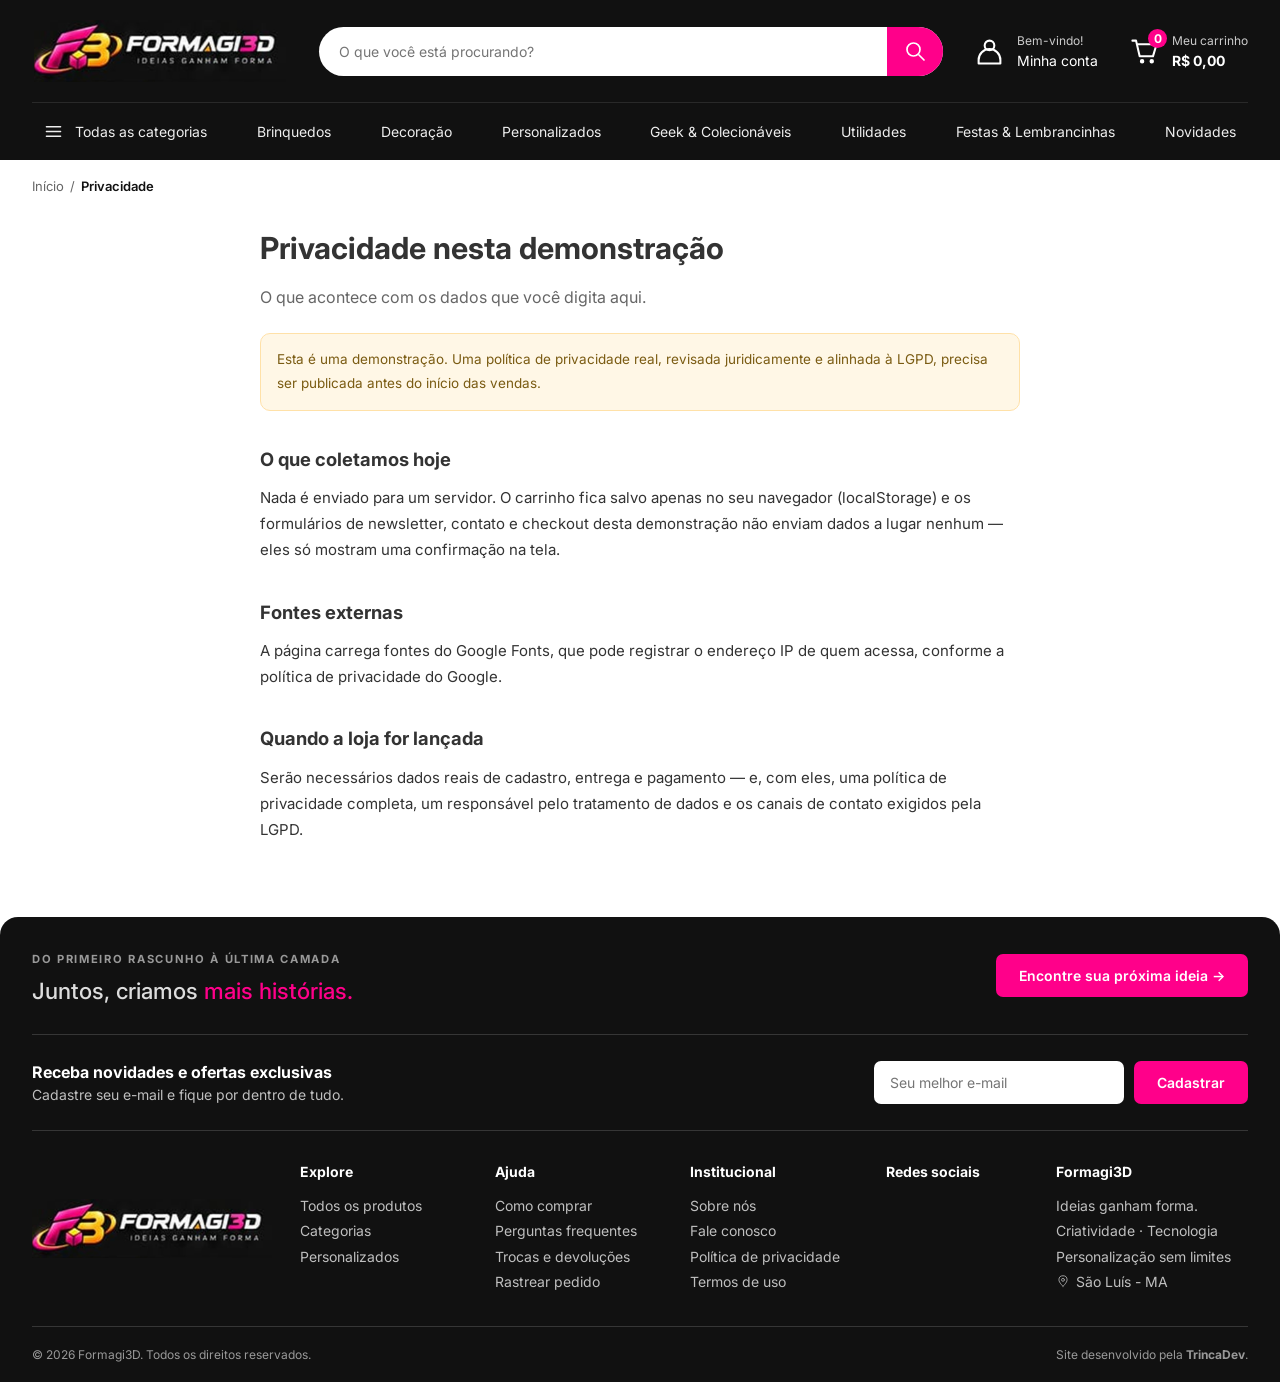
<file: privacidade.html>
<!doctype html>
<html lang="pt-BR">
<head>
<meta charset="utf-8"><meta name="viewport" content="width=device-width,initial-scale=1">
<title>Privacidade | Formagi3D</title>
<meta name="description" content="Política de privacidade desta demonstração da Formagi3D.">
<meta name="theme-color" content="#111111"><link rel="icon" href="assets/favicon.svg" type="image/svg+xml"><link rel="stylesheet" href="styles.css">
<script src="content.js" defer></script><script src="shared.js" defer></script>
</head>
<body data-page="privacidade">
<a class="skip" href="#conteudo">Ir para o conteúdo</a>
<header><div class="header-main wrap">
<a class="brand" href="index.html" aria-label="Formagi3D — início"><span class="crop logo" role="img" aria-label="Formagi3D, ideias ganham forma"></span></a>
<form class="search" role="search"><input id="search" type="search" placeholder="O que você está procurando?" aria-label="Buscar produtos"><button aria-label="Buscar" type="submit" data-icon="search"></button></form>
<button class="account header-action" data-info="account"><span data-icon="user"></span><span><small>Bem-vindo!</small>Minha conta</span></button>
<button class="header-action cart-open" aria-label="Abrir meu carrinho"><span class="cart-symbol"><span data-icon="cart"></span><b id="cart-count">0</b></span><span><small>Meu carrinho</small><strong id="cart-total">R$ 0,00</strong></span></button>
</div><nav class="wrap nav" aria-label="Categorias de produtos"><button class="all" data-category="Todos"><span data-icon="menu"></span>Todas as categorias</button><button data-category="brinquedos">Brinquedos</button><button data-category="decoracao">Decoração</button><button data-category="personalizados">Personalizados</button><button data-category="utilidades">Casa</button><button data-category="Presentes">Presentes</button><button data-category="geek">Coleções</button><button data-category="Novidades">Novidades</button></nav></header>
<main id="conteudo">
<div class="wrap breadcrumb"><a href="index.html">Início</a><span aria-hidden="true">/</span><b>Privacidade</b></div>
<section class="wrap prose">
<h1>Privacidade nesta demonstração</h1>
<p class="lede">O que acontece com os dados que você digita aqui.</p>
<div class="demo-note">Esta é uma demonstração. Uma política de privacidade real, revisada juridicamente e alinhada à LGPD, precisa ser publicada antes do início das vendas.</div>
<h2>O que coletamos hoje</h2>
<p>Nada é enviado para um servidor. O carrinho fica salvo apenas no seu navegador (localStorage) e os formulários de newsletter, contato e checkout desta demonstração não enviam dados a lugar nenhum — eles só mostram uma confirmação na tela.</p>
<h2>Fontes externas</h2>
<p>A página carrega fontes do Google Fonts, que pode registrar o endereço IP de quem acessa, conforme a política de privacidade do Google.</p>
<h2>Quando a loja for lançada</h2>
<p>Serão necessários dados reais de cadastro, entrega e pagamento — e, com eles, uma política de privacidade completa, um responsável pelo tratamento de dados e os canais de contato exigidos pela LGPD.</p>
</section>

</main>
<footer><div class="footer-top wrap"><div><span class="eyebrow">DO PRIMEIRO RASCUNHO À ÚLTIMA CAMADA</span><h2>Juntos, criamos <span>mais histórias.</span></h2></div><a href="produtos.html" class="button">Encontre sua próxima ideia →</a></div><div class="wrap newsletter"><div><h3>Receba novidades e ofertas exclusivas</h3><p>Cadastre seu e-mail e fique por dentro de tudo.</p></div><form id="newsletter-form"><input id="newsletter-email" type="email" required placeholder="Seu melhor e-mail" aria-label="Seu melhor e-mail"><button class="button" type="submit">Cadastrar</button></form></div><div class="footer-main wrap"><a class="brand footer-brand" href="index.html" aria-label="Voltar ao início"><span class="crop logo" role="img" aria-label="Formagi3D"></span></a><div><h3>Explore</h3><a href="produtos.html">Todos os produtos</a><a href="index.html#categorias">Categorias</a><a href="produtos.html?categoria=personalizados">Personalizados</a></div><div><h3>Ajuda</h3><a href="como-comprar.html">Como comprar</a><a href="faq.html">Perguntas frequentes</a><a href="trocas.html">Trocas e devoluções</a><a href="rastreio.html">Rastrear pedido</a></div><div><h3>Institucional</h3><a href="sobre.html">Sobre nós</a><a href="contato.html">Fale conosco</a><a href="privacidade.html">Política de privacidade</a><a href="termos.html">Termos de uso</a></div><div><h3>Redes sociais</h3><div class="social-links"><a href="#" aria-label="Formagi3D no Instagram" data-icon="instagram"></a><a href="#" aria-label="Formagi3D no YouTube" data-icon="youtube"></a><a href="#" aria-label="Formagi3D no TikTok" data-icon="tiktok"></a><a href="#" aria-label="Formagi3D no WhatsApp" data-icon="whatsapp"></a></div></div><div><h3>Formagi3D</h3><p>Ideias ganham forma.</p><p>Criatividade · Tecnologia<br>Personalização sem limites</p><p class="footer-location"><span data-icon="pin"></span>São Luís - MA</p></div></div><div class="footer-bottom wrap"><span>© <span id="year"></span> Formagi3D. Todos os direitos reservados.</span><span>Site desenvolvido pela <strong>TrincaDev</strong>.</span></div></footer>
<dialog id="cart-dialog" class="cart-dialog"><div class="dialog-heading"><h2>Meu carrinho <span id="dialog-count"></span></h2><button class="close icon-button" aria-label="Fechar carrinho">×</button></div><div id="cart-items"></div><div id="cart-summary"><div class="subtotal"><span>Subtotal</span><strong id="subtotal"></strong></div><p>Frete e disponibilidade ainda não calculados.</p><button class="button checkout">Continuar pedido →</button></div><button class="text-button close continue">Continuar explorando</button></dialog>
<dialog id="info-dialog"><div class="dialog-heading"><h2 id="info-title"></h2><button class="close icon-button" aria-label="Fechar">×</button></div><div id="info-content"></div><button class="button close">Entendi</button></dialog><div id="toast" role="status" aria-live="polite"></div>
</body></html>
</file>
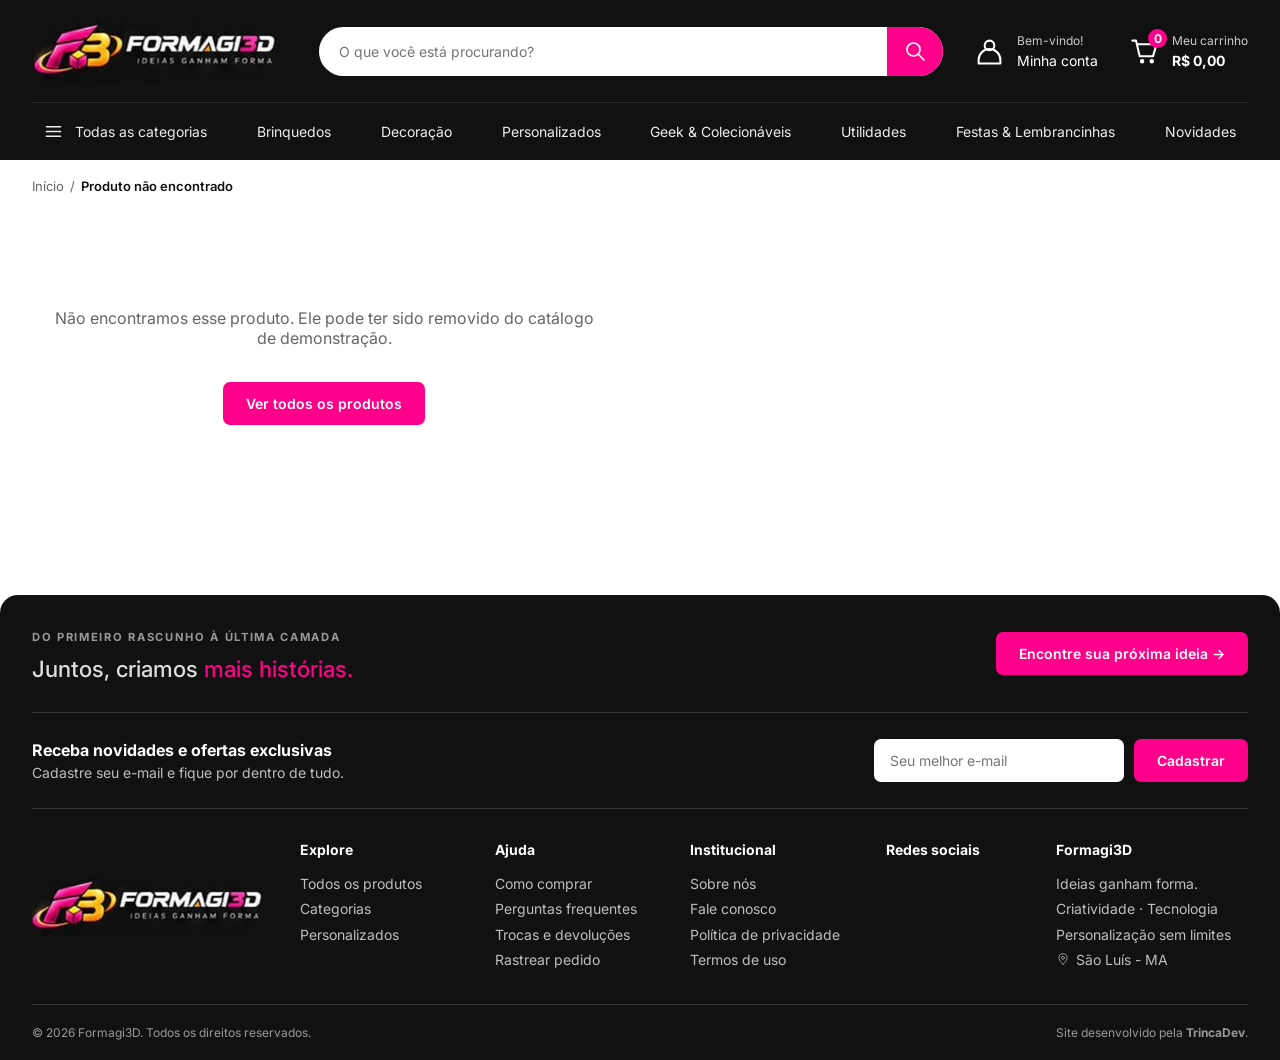
<file: produto.html>
<!doctype html>
<html lang="pt-BR">
<head>
<meta charset="utf-8"><meta name="viewport" content="width=device-width,initial-scale=1">
<title>Produto | Formagi3D</title>
<meta name="description" content="Detalhes do produto — Formagi3D, ideias ganham forma em impressão 3D.">
<meta name="theme-color" content="#111111"><link rel="icon" href="assets/favicon.svg" type="image/svg+xml"><link rel="stylesheet" href="styles.css">
<script src="content.js" defer></script><script src="shared.js" defer></script><script src="produto.js" defer></script>
</head>
<body data-page="produto">
<a class="skip" href="#conteudo">Ir para o conteúdo</a>
<header><div class="header-main wrap">
<a class="brand" href="index.html" aria-label="Formagi3D — início"><span class="crop logo" role="img" aria-label="Formagi3D, ideias ganham forma"></span></a>
<form class="search" role="search"><input id="search" type="search" placeholder="O que você está procurando?" aria-label="Buscar produtos"><button aria-label="Buscar" type="submit" data-icon="search"></button></form>
<button class="account header-action" data-info="account"><span data-icon="user"></span><span><small>Bem-vindo!</small>Minha conta</span></button>
<button class="header-action cart-open" aria-label="Abrir meu carrinho"><span class="cart-symbol"><span data-icon="cart"></span><b id="cart-count">0</b></span><span><small>Meu carrinho</small><strong id="cart-total">R$ 0,00</strong></span></button>
</div><nav class="wrap nav" aria-label="Categorias de produtos"><button class="all" data-category="Todos"><span data-icon="menu"></span>Todas as categorias</button><button data-category="brinquedos">Brinquedos</button><button data-category="decoracao">Decoração</button><button data-category="personalizados">Personalizados</button><button data-category="utilidades">Casa</button><button data-category="Presentes">Presentes</button><button data-category="geek">Coleções</button><button data-category="Novidades">Novidades</button></nav></header>
<main id="conteudo">
<div class="wrap breadcrumb" id="breadcrumb"></div><section class="wrap pdp" id="pdp"></section><section class="wrap related" id="related"></section>
</main>
<footer><div class="footer-top wrap"><div><span class="eyebrow">DO PRIMEIRO RASCUNHO À ÚLTIMA CAMADA</span><h2>Juntos, criamos <span>mais histórias.</span></h2></div><a href="produtos.html" class="button">Encontre sua próxima ideia →</a></div><div class="wrap newsletter"><div><h3>Receba novidades e ofertas exclusivas</h3><p>Cadastre seu e-mail e fique por dentro de tudo.</p></div><form id="newsletter-form"><input id="newsletter-email" type="email" required placeholder="Seu melhor e-mail" aria-label="Seu melhor e-mail"><button class="button" type="submit">Cadastrar</button></form></div><div class="footer-main wrap"><a class="brand footer-brand" href="index.html" aria-label="Voltar ao início"><span class="crop logo" role="img" aria-label="Formagi3D"></span></a><div><h3>Explore</h3><a href="produtos.html">Todos os produtos</a><a href="index.html#categorias">Categorias</a><a href="produtos.html?categoria=personalizados">Personalizados</a></div><div><h3>Ajuda</h3><a href="como-comprar.html">Como comprar</a><a href="faq.html">Perguntas frequentes</a><a href="trocas.html">Trocas e devoluções</a><a href="rastreio.html">Rastrear pedido</a></div><div><h3>Institucional</h3><a href="sobre.html">Sobre nós</a><a href="contato.html">Fale conosco</a><a href="privacidade.html">Política de privacidade</a><a href="termos.html">Termos de uso</a></div><div><h3>Redes sociais</h3><div class="social-links"><a href="#" aria-label="Formagi3D no Instagram" data-icon="instagram"></a><a href="#" aria-label="Formagi3D no YouTube" data-icon="youtube"></a><a href="#" aria-label="Formagi3D no TikTok" data-icon="tiktok"></a><a href="#" aria-label="Formagi3D no WhatsApp" data-icon="whatsapp"></a></div></div><div><h3>Formagi3D</h3><p>Ideias ganham forma.</p><p>Criatividade · Tecnologia<br>Personalização sem limites</p><p class="footer-location"><span data-icon="pin"></span>São Luís - MA</p></div></div><div class="footer-bottom wrap"><span>© <span id="year"></span> Formagi3D. Todos os direitos reservados.</span><span>Site desenvolvido pela <strong>TrincaDev</strong>.</span></div></footer>
<dialog id="cart-dialog" class="cart-dialog"><div class="dialog-heading"><h2>Meu carrinho <span id="dialog-count"></span></h2><button class="close icon-button" aria-label="Fechar carrinho">×</button></div><div id="cart-items"></div><div id="cart-summary"><div class="subtotal"><span>Subtotal</span><strong id="subtotal"></strong></div><p>Frete e disponibilidade ainda não calculados.</p><button class="button checkout">Continuar pedido →</button></div><button class="text-button close continue">Continuar explorando</button></dialog>
<dialog id="info-dialog"><div class="dialog-heading"><h2 id="info-title"></h2><button class="close icon-button" aria-label="Fechar">×</button></div><div id="info-content"></div><button class="button close">Entendi</button></dialog><div id="toast" role="status" aria-live="polite"></div>
</body></html>
</file>
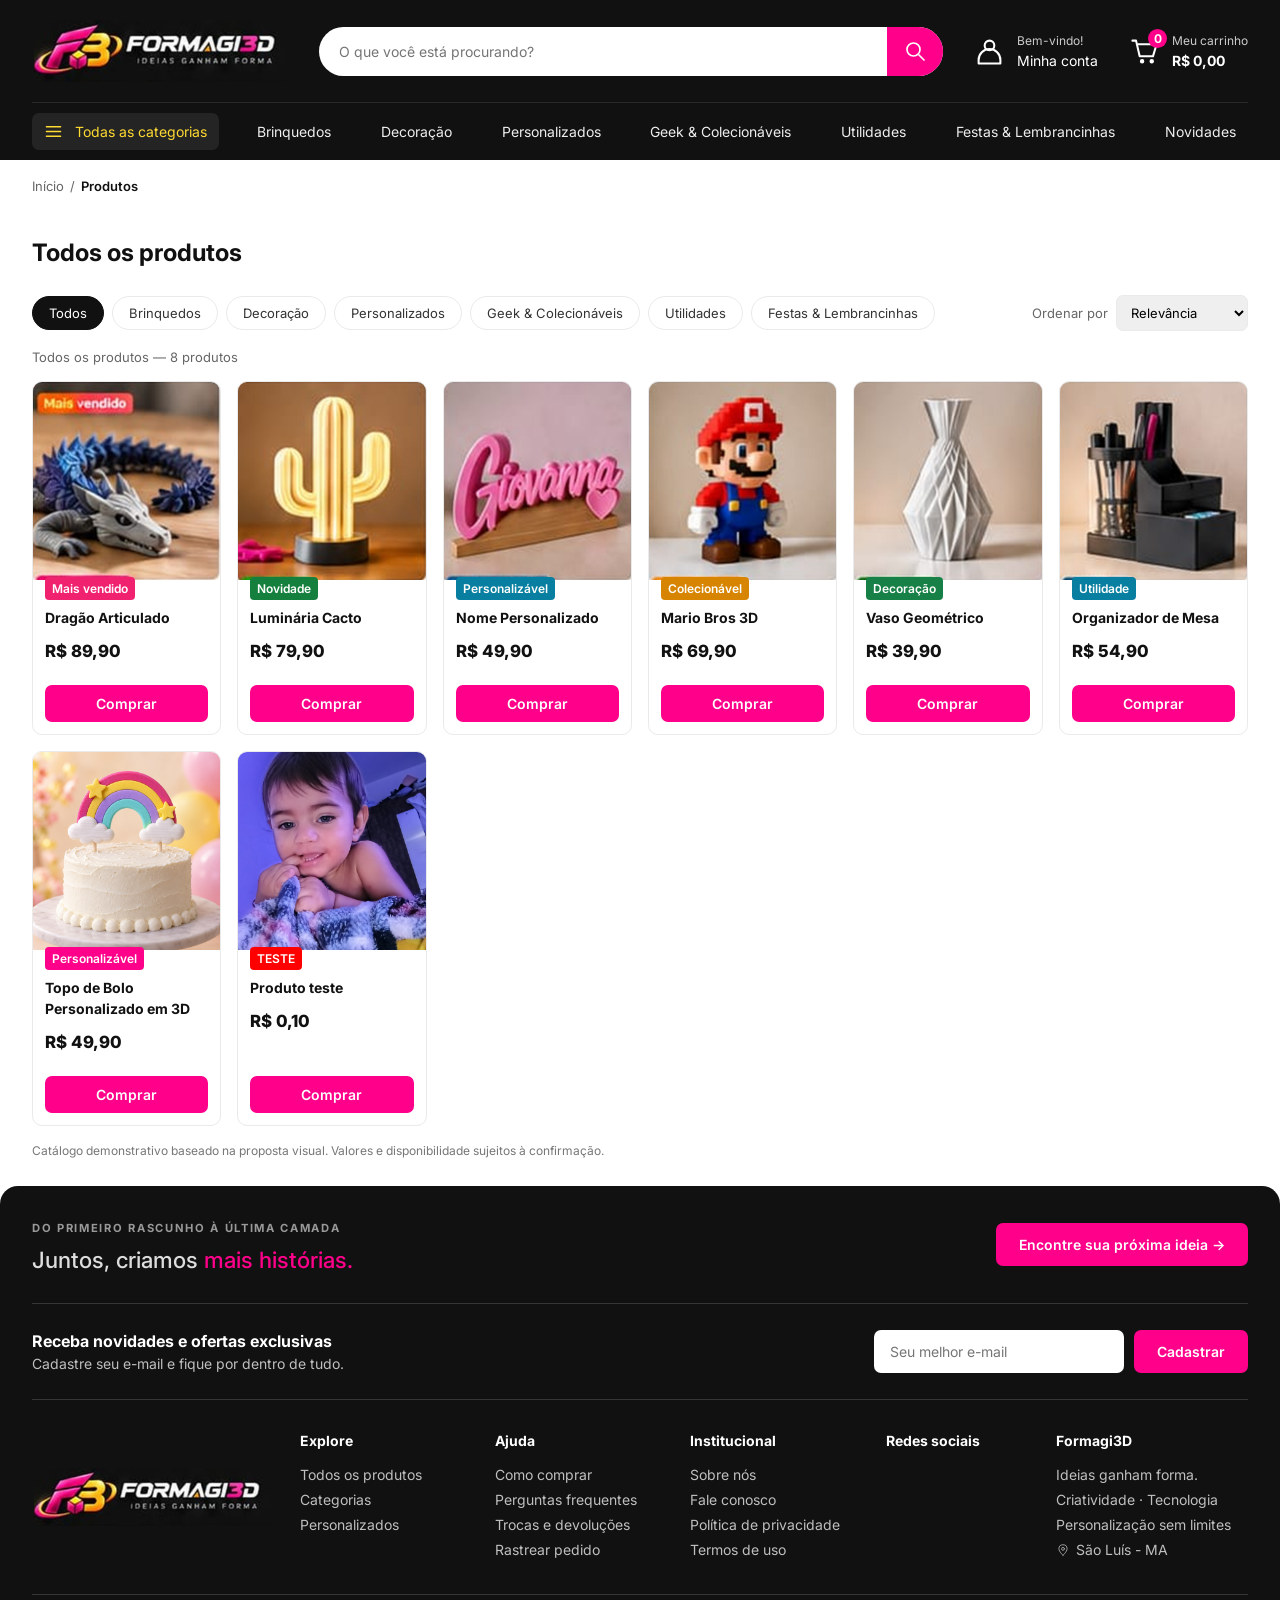
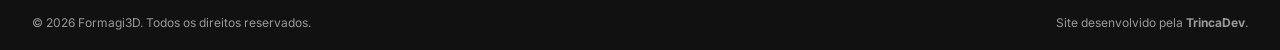
<file: produtos.html>
<!doctype html>
<html lang="pt-BR">
<head>
<meta charset="utf-8"><meta name="viewport" content="width=device-width,initial-scale=1">
<title>Todos os produtos | Formagi3D</title>
<meta name="description" content="Catálogo completo da Formagi3D — brinquedos, decoração, personalizados e mais em impressão 3D.">
<meta name="theme-color" content="#111111"><link rel="icon" href="assets/favicon.svg" type="image/svg+xml"><link rel="stylesheet" href="styles.css">
<script src="content.js" defer></script><script src="shared.js" defer></script><script src="produtos.js" defer></script>
</head>
<body data-page="produtos">
<a class="skip" href="#conteudo">Ir para o conteúdo</a>
<header><div class="header-main wrap">
<a class="brand" href="index.html" aria-label="Formagi3D — início"><span class="crop logo" role="img" aria-label="Formagi3D, ideias ganham forma"></span></a>
<form class="search" role="search"><input id="search" type="search" placeholder="O que você está procurando?" aria-label="Buscar produtos"><button aria-label="Buscar" type="submit" data-icon="search"></button></form>
<button class="account header-action" data-info="account"><span data-icon="user"></span><span><small>Bem-vindo!</small>Minha conta</span></button>
<button class="header-action cart-open" aria-label="Abrir meu carrinho"><span class="cart-symbol"><span data-icon="cart"></span><b id="cart-count">0</b></span><span><small>Meu carrinho</small><strong id="cart-total">R$ 0,00</strong></span></button>
</div><nav class="wrap nav" aria-label="Categorias de produtos"><button class="all" data-category="Todos"><span data-icon="menu"></span>Todas as categorias</button><button data-category="brinquedos">Brinquedos</button><button data-category="decoracao">Decoração</button><button data-category="personalizados">Personalizados</button><button data-category="utilidades">Casa</button><button data-category="Presentes">Presentes</button><button data-category="geek">Coleções</button><button data-category="Novidades">Novidades</button></nav></header>
<main id="conteudo">
<div class="wrap breadcrumb"><a href="index.html">Início</a><span aria-hidden="true">/</span><b>Produtos</b></div>
<section class="wrap" style="padding-block:6px 0" id="produtos-header"><h1>Todos os produtos</h1></section>
<section class="wrap catalog-toolbar">
<div class="catalog-chips" id="catalog-chips">
<button class="chip" data-chip="Todos">Todos</button>
<button class="chip" data-chip="Brinquedos">Brinquedos</button>
<button class="chip" data-chip="Decoração">Decoração</button>
<button class="chip" data-chip="Personalizados">Personalizados</button>
<button class="chip" data-chip="Geek">Geek &amp; Colecionáveis</button>
<button class="chip" data-chip="Utilidades">Utilidades</button>
</div>
<label class="catalog-sort">Ordenar por
<select id="sort">
<option value="relevancia">Relevância</option>
<option value="menor-preco">Menor preço</option>
<option value="maior-preco">Maior preço</option>
<option value="avaliacoes">Mais avaliados</option>
</select>
</label>
</section>
<section class="wrap">
<p class="catalog-count" id="catalog-count"></p>
<div class="products" id="product-grid"></div>
<div class="empty-state" id="empty" hidden><p>Nenhum produto encontrado. Tente outro nome ou escolha outra categoria.</p><button class="button" id="clear-filters">Ver todos os produtos</button></div>
<p class="catalog-note">Catálogo demonstrativo baseado na proposta visual. Valores e disponibilidade sujeitos à confirmação.</p>
</section>

</main>
<footer><div class="footer-top wrap"><div><span class="eyebrow">DO PRIMEIRO RASCUNHO À ÚLTIMA CAMADA</span><h2>Juntos, criamos <span>mais histórias.</span></h2></div><a href="produtos.html" class="button">Encontre sua próxima ideia →</a></div><div class="wrap newsletter"><div><h3>Receba novidades e ofertas exclusivas</h3><p>Cadastre seu e-mail e fique por dentro de tudo.</p></div><form id="newsletter-form"><input id="newsletter-email" type="email" required placeholder="Seu melhor e-mail" aria-label="Seu melhor e-mail"><button class="button" type="submit">Cadastrar</button></form></div><div class="footer-main wrap"><a class="brand footer-brand" href="index.html" aria-label="Voltar ao início"><span class="crop logo" role="img" aria-label="Formagi3D"></span></a><div><h3>Explore</h3><a href="produtos.html">Todos os produtos</a><a href="index.html#categorias">Categorias</a><a href="produtos.html?categoria=personalizados">Personalizados</a></div><div><h3>Ajuda</h3><a href="como-comprar.html">Como comprar</a><a href="faq.html">Perguntas frequentes</a><a href="trocas.html">Trocas e devoluções</a><a href="rastreio.html">Rastrear pedido</a></div><div><h3>Institucional</h3><a href="sobre.html">Sobre nós</a><a href="contato.html">Fale conosco</a><a href="privacidade.html">Política de privacidade</a><a href="termos.html">Termos de uso</a></div><div><h3>Redes sociais</h3><div class="social-links"><a href="#" aria-label="Formagi3D no Instagram" data-icon="instagram"></a><a href="#" aria-label="Formagi3D no YouTube" data-icon="youtube"></a><a href="#" aria-label="Formagi3D no TikTok" data-icon="tiktok"></a><a href="#" aria-label="Formagi3D no WhatsApp" data-icon="whatsapp"></a></div></div><div><h3>Formagi3D</h3><p>Ideias ganham forma.</p><p>Criatividade · Tecnologia<br>Personalização sem limites</p><p class="footer-location"><span data-icon="pin"></span>São Luís - MA</p></div></div><div class="footer-bottom wrap"><span>© <span id="year"></span> Formagi3D. Todos os direitos reservados.</span><span>Site desenvolvido pela <strong>TrincaDev</strong>.</span></div></footer>
<dialog id="cart-dialog" class="cart-dialog"><div class="dialog-heading"><h2>Meu carrinho <span id="dialog-count"></span></h2><button class="close icon-button" aria-label="Fechar carrinho">×</button></div><div id="cart-items"></div><div id="cart-summary"><div class="subtotal"><span>Subtotal</span><strong id="subtotal"></strong></div><p>Frete e disponibilidade ainda não calculados.</p><button class="button checkout">Continuar pedido →</button></div><button class="text-button close continue">Continuar explorando</button></dialog>
<dialog id="info-dialog"><div class="dialog-heading"><h2 id="info-title"></h2><button class="close icon-button" aria-label="Fechar">×</button></div><div id="info-content"></div><button class="button close">Entendi</button></dialog><div id="toast" role="status" aria-live="polite"></div>
</body></html>
</file>
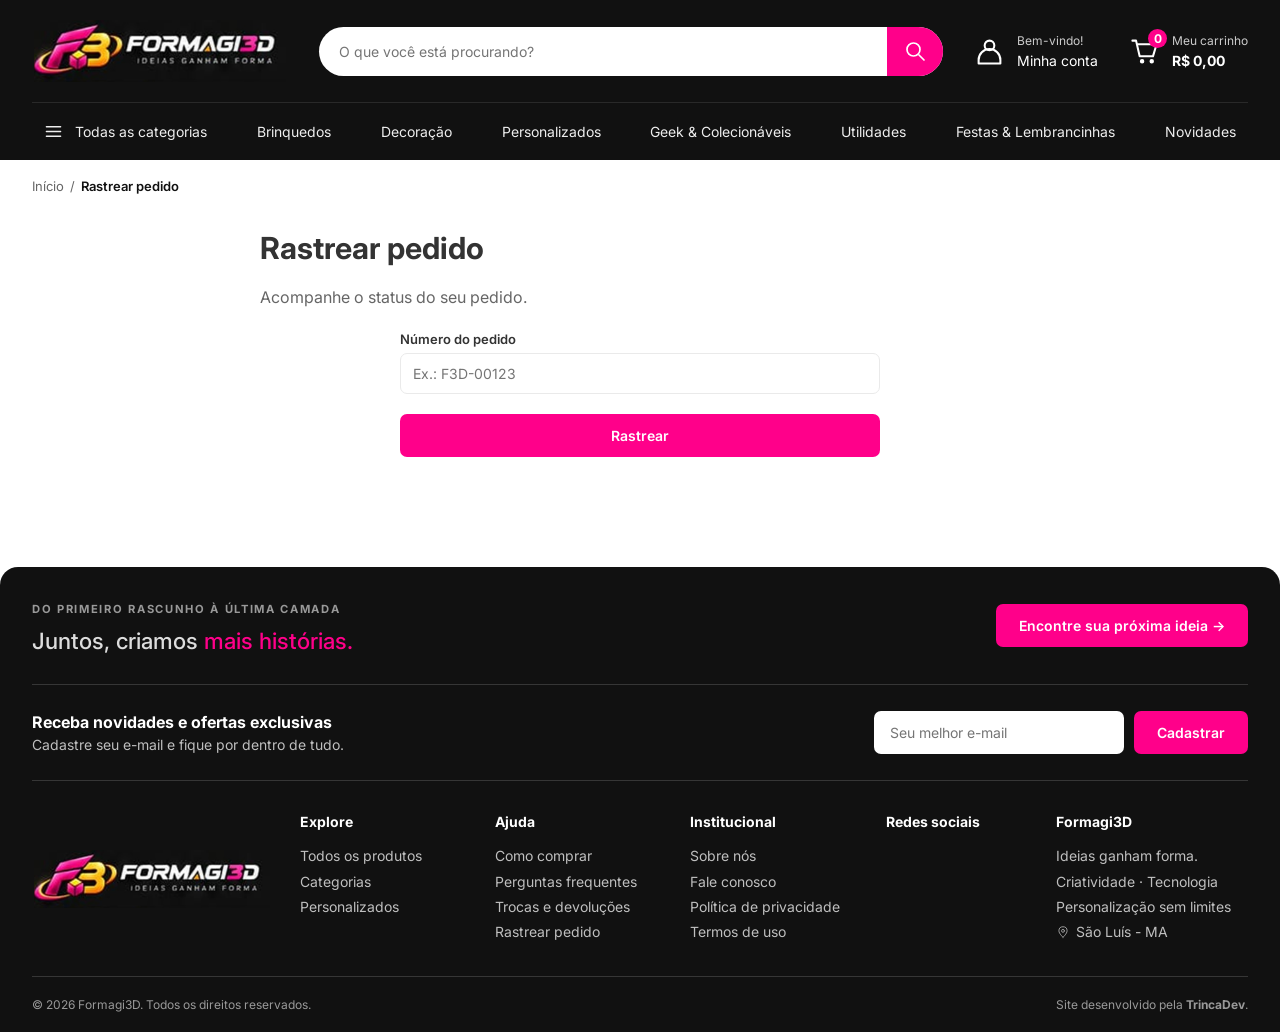
<file: rastreio.html>
<!doctype html>
<html lang="pt-BR">
<head>
<meta charset="utf-8"><meta name="viewport" content="width=device-width,initial-scale=1">
<title>Rastrear pedido | Formagi3D</title>
<meta name="description" content="Rastreie o status do seu pedido na Formagi3D.">
<meta name="theme-color" content="#111111"><link rel="icon" href="assets/favicon.svg" type="image/svg+xml"><link rel="stylesheet" href="styles.css">
<script src="content.js" defer></script><script src="shared.js" defer></script><script src="rastreio.js" defer></script>
</head>
<body data-page="rastreio">
<a class="skip" href="#conteudo">Ir para o conteúdo</a>
<header><div class="header-main wrap">
<a class="brand" href="index.html" aria-label="Formagi3D — início"><span class="crop logo" role="img" aria-label="Formagi3D, ideias ganham forma"></span></a>
<form class="search" role="search"><input id="search" type="search" placeholder="O que você está procurando?" aria-label="Buscar produtos"><button aria-label="Buscar" type="submit" data-icon="search"></button></form>
<button class="account header-action" data-info="account"><span data-icon="user"></span><span><small>Bem-vindo!</small>Minha conta</span></button>
<button class="header-action cart-open" aria-label="Abrir meu carrinho"><span class="cart-symbol"><span data-icon="cart"></span><b id="cart-count">0</b></span><span><small>Meu carrinho</small><strong id="cart-total">R$ 0,00</strong></span></button>
</div><nav class="wrap nav" aria-label="Categorias de produtos"><button class="all" data-category="Todos"><span data-icon="menu"></span>Todas as categorias</button><button data-category="brinquedos">Brinquedos</button><button data-category="decoracao">Decoração</button><button data-category="personalizados">Personalizados</button><button data-category="utilidades">Casa</button><button data-category="Presentes">Presentes</button><button data-category="geek">Coleções</button><button data-category="Novidades">Novidades</button></nav></header>
<main id="conteudo">
<div class="wrap breadcrumb"><a href="index.html">Início</a><span aria-hidden="true">/</span><b>Rastrear pedido</b></div>
<section class="wrap prose" style="padding-bottom:0">
<h1>Rastrear pedido</h1>
<p class="lede">Acompanhe o status do seu pedido.</p>
</section>
<form class="wrap simple-form" id="track-form">
<div class="field"><label for="pedido">Número do pedido</label><input id="pedido" required placeholder="Ex.: F3D-00123"></div>
<button class="button" type="submit">Rastrear</button>
</form>
<div class="wrap prose" id="track-result" style="padding-top:0"></div>

</main>
<footer><div class="footer-top wrap"><div><span class="eyebrow">DO PRIMEIRO RASCUNHO À ÚLTIMA CAMADA</span><h2>Juntos, criamos <span>mais histórias.</span></h2></div><a href="produtos.html" class="button">Encontre sua próxima ideia →</a></div><div class="wrap newsletter"><div><h3>Receba novidades e ofertas exclusivas</h3><p>Cadastre seu e-mail e fique por dentro de tudo.</p></div><form id="newsletter-form"><input id="newsletter-email" type="email" required placeholder="Seu melhor e-mail" aria-label="Seu melhor e-mail"><button class="button" type="submit">Cadastrar</button></form></div><div class="footer-main wrap"><a class="brand footer-brand" href="index.html" aria-label="Voltar ao início"><span class="crop logo" role="img" aria-label="Formagi3D"></span></a><div><h3>Explore</h3><a href="produtos.html">Todos os produtos</a><a href="index.html#categorias">Categorias</a><a href="produtos.html?categoria=personalizados">Personalizados</a></div><div><h3>Ajuda</h3><a href="como-comprar.html">Como comprar</a><a href="faq.html">Perguntas frequentes</a><a href="trocas.html">Trocas e devoluções</a><a href="rastreio.html">Rastrear pedido</a></div><div><h3>Institucional</h3><a href="sobre.html">Sobre nós</a><a href="contato.html">Fale conosco</a><a href="privacidade.html">Política de privacidade</a><a href="termos.html">Termos de uso</a></div><div><h3>Redes sociais</h3><div class="social-links"><a href="#" aria-label="Formagi3D no Instagram" data-icon="instagram"></a><a href="#" aria-label="Formagi3D no YouTube" data-icon="youtube"></a><a href="#" aria-label="Formagi3D no TikTok" data-icon="tiktok"></a><a href="#" aria-label="Formagi3D no WhatsApp" data-icon="whatsapp"></a></div></div><div><h3>Formagi3D</h3><p>Ideias ganham forma.</p><p>Criatividade · Tecnologia<br>Personalização sem limites</p><p class="footer-location"><span data-icon="pin"></span>São Luís - MA</p></div></div><div class="footer-bottom wrap"><span>© <span id="year"></span> Formagi3D. Todos os direitos reservados.</span><span>Site desenvolvido pela <strong>TrincaDev</strong>.</span></div></footer>
<dialog id="cart-dialog" class="cart-dialog"><div class="dialog-heading"><h2>Meu carrinho <span id="dialog-count"></span></h2><button class="close icon-button" aria-label="Fechar carrinho">×</button></div><div id="cart-items"></div><div id="cart-summary"><div class="subtotal"><span>Subtotal</span><strong id="subtotal"></strong></div><p>Frete e disponibilidade ainda não calculados.</p><button class="button checkout">Continuar pedido →</button></div><button class="text-button close continue">Continuar explorando</button></dialog>
<dialog id="info-dialog"><div class="dialog-heading"><h2 id="info-title"></h2><button class="close icon-button" aria-label="Fechar">×</button></div><div id="info-content"></div><button class="button close">Entendi</button></dialog><div id="toast" role="status" aria-live="polite"></div>
</body></html>
</file>
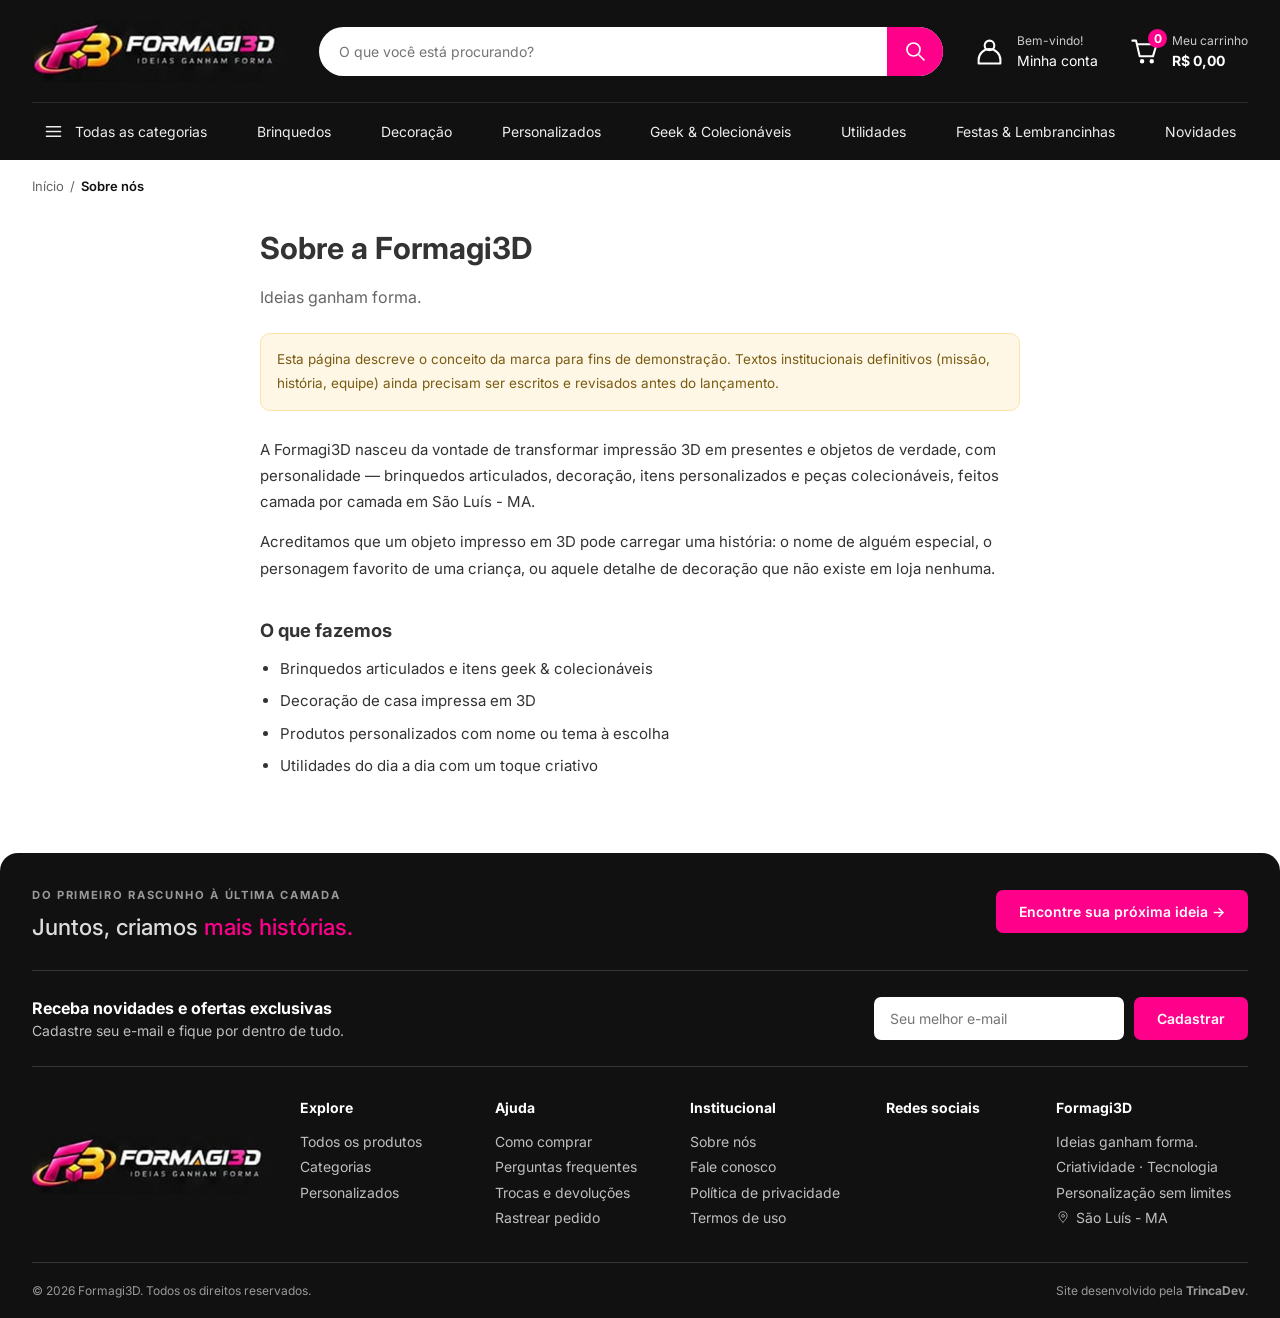
<file: sobre.html>
<!doctype html>
<html lang="pt-BR">
<head>
<meta charset="utf-8"><meta name="viewport" content="width=device-width,initial-scale=1">
<title>Sobre nós | Formagi3D</title>
<meta name="description" content="Conheça a proposta da Formagi3D, ideias que ganham forma em impressão 3D.">
<meta name="theme-color" content="#111111"><link rel="icon" href="assets/favicon.svg" type="image/svg+xml"><link rel="stylesheet" href="styles.css">
<script src="content.js" defer></script><script src="shared.js" defer></script>
</head>
<body data-page="sobre">
<a class="skip" href="#conteudo">Ir para o conteúdo</a>
<header><div class="header-main wrap">
<a class="brand" href="index.html" aria-label="Formagi3D — início"><span class="crop logo" role="img" aria-label="Formagi3D, ideias ganham forma"></span></a>
<form class="search" role="search"><input id="search" type="search" placeholder="O que você está procurando?" aria-label="Buscar produtos"><button aria-label="Buscar" type="submit" data-icon="search"></button></form>
<button class="account header-action" data-info="account"><span data-icon="user"></span><span><small>Bem-vindo!</small>Minha conta</span></button>
<button class="header-action cart-open" aria-label="Abrir meu carrinho"><span class="cart-symbol"><span data-icon="cart"></span><b id="cart-count">0</b></span><span><small>Meu carrinho</small><strong id="cart-total">R$ 0,00</strong></span></button>
</div><nav class="wrap nav" aria-label="Categorias de produtos"><button class="all" data-category="Todos"><span data-icon="menu"></span>Todas as categorias</button><button data-category="brinquedos">Brinquedos</button><button data-category="decoracao">Decoração</button><button data-category="personalizados">Personalizados</button><button data-category="utilidades">Casa</button><button data-category="Presentes">Presentes</button><button data-category="geek">Coleções</button><button data-category="Novidades">Novidades</button></nav></header>
<main id="conteudo">
<div class="wrap breadcrumb"><a href="index.html">Início</a><span aria-hidden="true">/</span><b>Sobre nós</b></div>
<section class="wrap prose">
<h1>Sobre a Formagi3D</h1>
<p class="lede">Ideias ganham forma.</p>
<div class="demo-note">Esta página descreve o conceito da marca para fins de demonstração. Textos institucionais definitivos (missão, história, equipe) ainda precisam ser escritos e revisados antes do lançamento.</div>
<p>A Formagi3D nasceu da vontade de transformar impressão 3D em presentes e objetos de verdade, com personalidade — brinquedos articulados, decoração, itens personalizados e peças colecionáveis, feitos camada por camada em São Luís - MA.</p>
<p>Acreditamos que um objeto impresso em 3D pode carregar uma história: o nome de alguém especial, o personagem favorito de uma criança, ou aquele detalhe de decoração que não existe em loja nenhuma.</p>
<h2>O que fazemos</h2>
<ul>
<li>Brinquedos articulados e itens geek &amp; colecionáveis</li>
<li>Decoração de casa impressa em 3D</li>
<li>Produtos personalizados com nome ou tema à escolha</li>
<li>Utilidades do dia a dia com um toque criativo</li>
</ul>
</section>

</main>
<footer><div class="footer-top wrap"><div><span class="eyebrow">DO PRIMEIRO RASCUNHO À ÚLTIMA CAMADA</span><h2>Juntos, criamos <span>mais histórias.</span></h2></div><a href="produtos.html" class="button">Encontre sua próxima ideia →</a></div><div class="wrap newsletter"><div><h3>Receba novidades e ofertas exclusivas</h3><p>Cadastre seu e-mail e fique por dentro de tudo.</p></div><form id="newsletter-form"><input id="newsletter-email" type="email" required placeholder="Seu melhor e-mail" aria-label="Seu melhor e-mail"><button class="button" type="submit">Cadastrar</button></form></div><div class="footer-main wrap"><a class="brand footer-brand" href="index.html" aria-label="Voltar ao início"><span class="crop logo" role="img" aria-label="Formagi3D"></span></a><div><h3>Explore</h3><a href="produtos.html">Todos os produtos</a><a href="index.html#categorias">Categorias</a><a href="produtos.html?categoria=personalizados">Personalizados</a></div><div><h3>Ajuda</h3><a href="como-comprar.html">Como comprar</a><a href="faq.html">Perguntas frequentes</a><a href="trocas.html">Trocas e devoluções</a><a href="rastreio.html">Rastrear pedido</a></div><div><h3>Institucional</h3><a href="sobre.html">Sobre nós</a><a href="contato.html">Fale conosco</a><a href="privacidade.html">Política de privacidade</a><a href="termos.html">Termos de uso</a></div><div><h3>Redes sociais</h3><div class="social-links"><a href="#" aria-label="Formagi3D no Instagram" data-icon="instagram"></a><a href="#" aria-label="Formagi3D no YouTube" data-icon="youtube"></a><a href="#" aria-label="Formagi3D no TikTok" data-icon="tiktok"></a><a href="#" aria-label="Formagi3D no WhatsApp" data-icon="whatsapp"></a></div></div><div><h3>Formagi3D</h3><p>Ideias ganham forma.</p><p>Criatividade · Tecnologia<br>Personalização sem limites</p><p class="footer-location"><span data-icon="pin"></span>São Luís - MA</p></div></div><div class="footer-bottom wrap"><span>© <span id="year"></span> Formagi3D. Todos os direitos reservados.</span><span>Site desenvolvido pela <strong>TrincaDev</strong>.</span></div></footer>
<dialog id="cart-dialog" class="cart-dialog"><div class="dialog-heading"><h2>Meu carrinho <span id="dialog-count"></span></h2><button class="close icon-button" aria-label="Fechar carrinho">×</button></div><div id="cart-items"></div><div id="cart-summary"><div class="subtotal"><span>Subtotal</span><strong id="subtotal"></strong></div><p>Frete e disponibilidade ainda não calculados.</p><button class="button checkout">Continuar pedido →</button></div><button class="text-button close continue">Continuar explorando</button></dialog>
<dialog id="info-dialog"><div class="dialog-heading"><h2 id="info-title"></h2><button class="close icon-button" aria-label="Fechar">×</button></div><div id="info-content"></div><button class="button close">Entendi</button></dialog><div id="toast" role="status" aria-live="polite"></div>
</body></html>
</file>
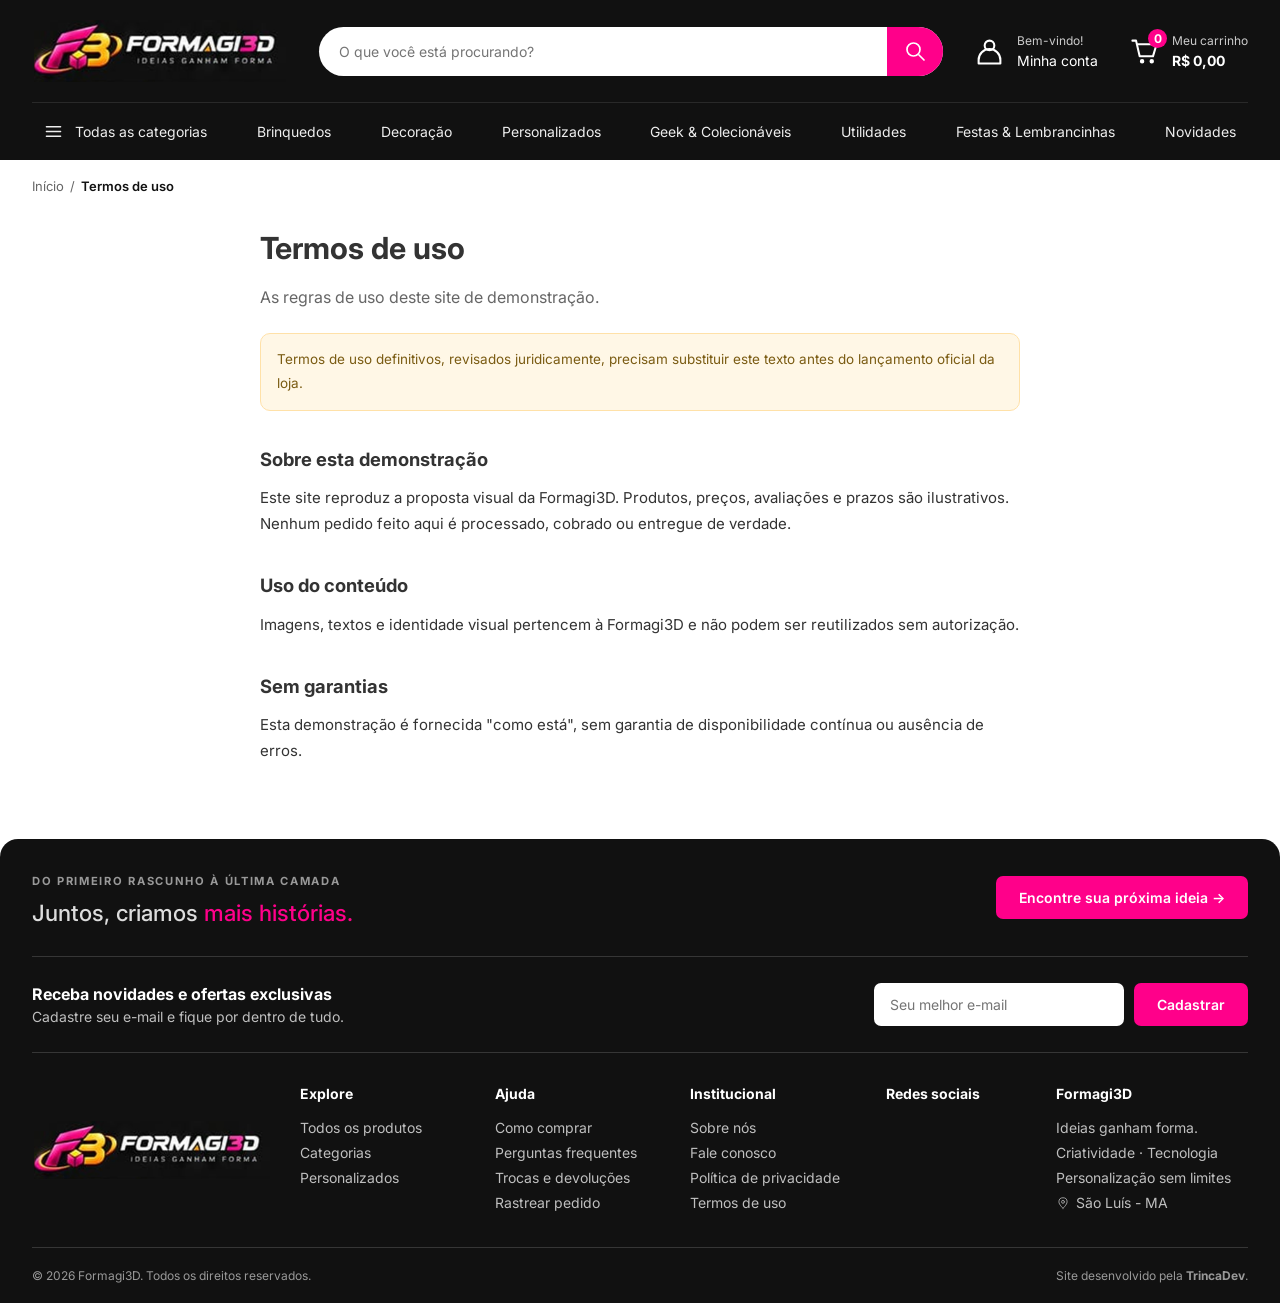
<file: termos.html>
<!doctype html>
<html lang="pt-BR">
<head>
<meta charset="utf-8"><meta name="viewport" content="width=device-width,initial-scale=1">
<title>Termos de uso | Formagi3D</title>
<meta name="description" content="Termos de uso deste site de demonstração da Formagi3D.">
<meta name="theme-color" content="#111111"><link rel="icon" href="assets/favicon.svg" type="image/svg+xml"><link rel="stylesheet" href="styles.css">
<script src="content.js" defer></script><script src="shared.js" defer></script>
</head>
<body data-page="termos">
<a class="skip" href="#conteudo">Ir para o conteúdo</a>
<header><div class="header-main wrap">
<a class="brand" href="index.html" aria-label="Formagi3D — início"><span class="crop logo" role="img" aria-label="Formagi3D, ideias ganham forma"></span></a>
<form class="search" role="search"><input id="search" type="search" placeholder="O que você está procurando?" aria-label="Buscar produtos"><button aria-label="Buscar" type="submit" data-icon="search"></button></form>
<button class="account header-action" data-info="account"><span data-icon="user"></span><span><small>Bem-vindo!</small>Minha conta</span></button>
<button class="header-action cart-open" aria-label="Abrir meu carrinho"><span class="cart-symbol"><span data-icon="cart"></span><b id="cart-count">0</b></span><span><small>Meu carrinho</small><strong id="cart-total">R$ 0,00</strong></span></button>
</div><nav class="wrap nav" aria-label="Categorias de produtos"><button class="all" data-category="Todos"><span data-icon="menu"></span>Todas as categorias</button><button data-category="brinquedos">Brinquedos</button><button data-category="decoracao">Decoração</button><button data-category="personalizados">Personalizados</button><button data-category="utilidades">Casa</button><button data-category="Presentes">Presentes</button><button data-category="geek">Coleções</button><button data-category="Novidades">Novidades</button></nav></header>
<main id="conteudo">
<div class="wrap breadcrumb"><a href="index.html">Início</a><span aria-hidden="true">/</span><b>Termos de uso</b></div>
<section class="wrap prose">
<h1>Termos de uso</h1>
<p class="lede">As regras de uso deste site de demonstração.</p>
<div class="demo-note">Termos de uso definitivos, revisados juridicamente, precisam substituir este texto antes do lançamento oficial da loja.</div>
<h2>Sobre esta demonstração</h2>
<p>Este site reproduz a proposta visual da Formagi3D. Produtos, preços, avaliações e prazos são ilustrativos. Nenhum pedido feito aqui é processado, cobrado ou entregue de verdade.</p>
<h2>Uso do conteúdo</h2>
<p>Imagens, textos e identidade visual pertencem à Formagi3D e não podem ser reutilizados sem autorização.</p>
<h2>Sem garantias</h2>
<p>Esta demonstração é fornecida "como está", sem garantia de disponibilidade contínua ou ausência de erros.</p>
</section>

</main>
<footer><div class="footer-top wrap"><div><span class="eyebrow">DO PRIMEIRO RASCUNHO À ÚLTIMA CAMADA</span><h2>Juntos, criamos <span>mais histórias.</span></h2></div><a href="produtos.html" class="button">Encontre sua próxima ideia →</a></div><div class="wrap newsletter"><div><h3>Receba novidades e ofertas exclusivas</h3><p>Cadastre seu e-mail e fique por dentro de tudo.</p></div><form id="newsletter-form"><input id="newsletter-email" type="email" required placeholder="Seu melhor e-mail" aria-label="Seu melhor e-mail"><button class="button" type="submit">Cadastrar</button></form></div><div class="footer-main wrap"><a class="brand footer-brand" href="index.html" aria-label="Voltar ao início"><span class="crop logo" role="img" aria-label="Formagi3D"></span></a><div><h3>Explore</h3><a href="produtos.html">Todos os produtos</a><a href="index.html#categorias">Categorias</a><a href="produtos.html?categoria=personalizados">Personalizados</a></div><div><h3>Ajuda</h3><a href="como-comprar.html">Como comprar</a><a href="faq.html">Perguntas frequentes</a><a href="trocas.html">Trocas e devoluções</a><a href="rastreio.html">Rastrear pedido</a></div><div><h3>Institucional</h3><a href="sobre.html">Sobre nós</a><a href="contato.html">Fale conosco</a><a href="privacidade.html">Política de privacidade</a><a href="termos.html">Termos de uso</a></div><div><h3>Redes sociais</h3><div class="social-links"><a href="#" aria-label="Formagi3D no Instagram" data-icon="instagram"></a><a href="#" aria-label="Formagi3D no YouTube" data-icon="youtube"></a><a href="#" aria-label="Formagi3D no TikTok" data-icon="tiktok"></a><a href="#" aria-label="Formagi3D no WhatsApp" data-icon="whatsapp"></a></div></div><div><h3>Formagi3D</h3><p>Ideias ganham forma.</p><p>Criatividade · Tecnologia<br>Personalização sem limites</p><p class="footer-location"><span data-icon="pin"></span>São Luís - MA</p></div></div><div class="footer-bottom wrap"><span>© <span id="year"></span> Formagi3D. Todos os direitos reservados.</span><span>Site desenvolvido pela <strong>TrincaDev</strong>.</span></div></footer>
<dialog id="cart-dialog" class="cart-dialog"><div class="dialog-heading"><h2>Meu carrinho <span id="dialog-count"></span></h2><button class="close icon-button" aria-label="Fechar carrinho">×</button></div><div id="cart-items"></div><div id="cart-summary"><div class="subtotal"><span>Subtotal</span><strong id="subtotal"></strong></div><p>Frete e disponibilidade ainda não calculados.</p><button class="button checkout">Continuar pedido →</button></div><button class="text-button close continue">Continuar explorando</button></dialog>
<dialog id="info-dialog"><div class="dialog-heading"><h2 id="info-title"></h2><button class="close icon-button" aria-label="Fechar">×</button></div><div id="info-content"></div><button class="button close">Entendi</button></dialog><div id="toast" role="status" aria-live="polite"></div>
</body></html>
</file>
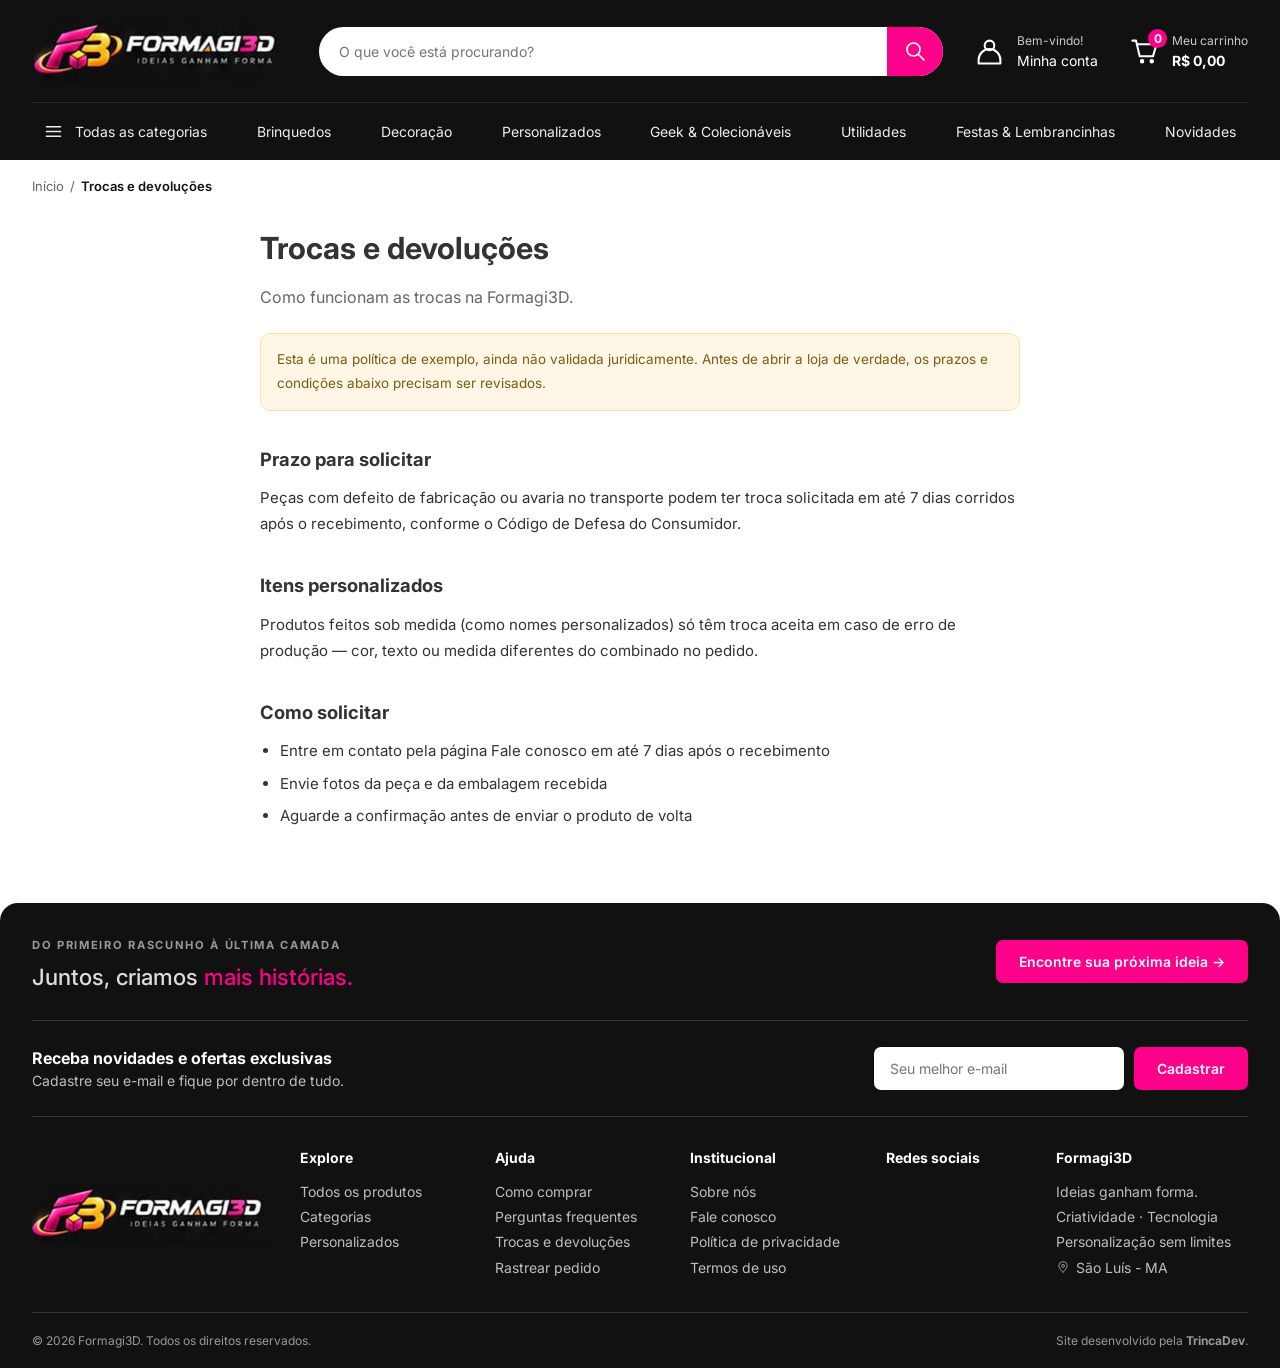
<file: trocas.html>
<!doctype html>
<html lang="pt-BR">
<head>
<meta charset="utf-8"><meta name="viewport" content="width=device-width,initial-scale=1">
<title>Trocas e devoluções | Formagi3D</title>
<meta name="description" content="Política de trocas e devoluções da Formagi3D.">
<meta name="theme-color" content="#111111"><link rel="icon" href="assets/favicon.svg" type="image/svg+xml"><link rel="stylesheet" href="styles.css">
<script src="content.js" defer></script><script src="shared.js" defer></script>
</head>
<body data-page="trocas">
<a class="skip" href="#conteudo">Ir para o conteúdo</a>
<header><div class="header-main wrap">
<a class="brand" href="index.html" aria-label="Formagi3D — início"><span class="crop logo" role="img" aria-label="Formagi3D, ideias ganham forma"></span></a>
<form class="search" role="search"><input id="search" type="search" placeholder="O que você está procurando?" aria-label="Buscar produtos"><button aria-label="Buscar" type="submit" data-icon="search"></button></form>
<button class="account header-action" data-info="account"><span data-icon="user"></span><span><small>Bem-vindo!</small>Minha conta</span></button>
<button class="header-action cart-open" aria-label="Abrir meu carrinho"><span class="cart-symbol"><span data-icon="cart"></span><b id="cart-count">0</b></span><span><small>Meu carrinho</small><strong id="cart-total">R$ 0,00</strong></span></button>
</div><nav class="wrap nav" aria-label="Categorias de produtos"><button class="all" data-category="Todos"><span data-icon="menu"></span>Todas as categorias</button><button data-category="brinquedos">Brinquedos</button><button data-category="decoracao">Decoração</button><button data-category="personalizados">Personalizados</button><button data-category="utilidades">Casa</button><button data-category="Presentes">Presentes</button><button data-category="geek">Coleções</button><button data-category="Novidades">Novidades</button></nav></header>
<main id="conteudo">
<div class="wrap breadcrumb"><a href="index.html">Início</a><span aria-hidden="true">/</span><b>Trocas e devoluções</b></div>
<section class="wrap prose">
<h1>Trocas e devoluções</h1>
<p class="lede">Como funcionam as trocas na Formagi3D.</p>
<div class="demo-note">Esta é uma política de exemplo, ainda não validada juridicamente. Antes de abrir a loja de verdade, os prazos e condições abaixo precisam ser revisados.</div>
<h2>Prazo para solicitar</h2>
<p>Peças com defeito de fabricação ou avaria no transporte podem ter troca solicitada em até 7 dias corridos após o recebimento, conforme o Código de Defesa do Consumidor.</p>
<h2>Itens personalizados</h2>
<p>Produtos feitos sob medida (como nomes personalizados) só têm troca aceita em caso de erro de produção — cor, texto ou medida diferentes do combinado no pedido.</p>
<h2>Como solicitar</h2>
<ul>
<li>Entre em contato pela página <a href="contato.html">Fale conosco</a> em até 7 dias após o recebimento</li>
<li>Envie fotos da peça e da embalagem recebida</li>
<li>Aguarde a confirmação antes de enviar o produto de volta</li>
</ul>
</section>

</main>
<footer><div class="footer-top wrap"><div><span class="eyebrow">DO PRIMEIRO RASCUNHO À ÚLTIMA CAMADA</span><h2>Juntos, criamos <span>mais histórias.</span></h2></div><a href="produtos.html" class="button">Encontre sua próxima ideia →</a></div><div class="wrap newsletter"><div><h3>Receba novidades e ofertas exclusivas</h3><p>Cadastre seu e-mail e fique por dentro de tudo.</p></div><form id="newsletter-form"><input id="newsletter-email" type="email" required placeholder="Seu melhor e-mail" aria-label="Seu melhor e-mail"><button class="button" type="submit">Cadastrar</button></form></div><div class="footer-main wrap"><a class="brand footer-brand" href="index.html" aria-label="Voltar ao início"><span class="crop logo" role="img" aria-label="Formagi3D"></span></a><div><h3>Explore</h3><a href="produtos.html">Todos os produtos</a><a href="index.html#categorias">Categorias</a><a href="produtos.html?categoria=personalizados">Personalizados</a></div><div><h3>Ajuda</h3><a href="como-comprar.html">Como comprar</a><a href="faq.html">Perguntas frequentes</a><a href="trocas.html">Trocas e devoluções</a><a href="rastreio.html">Rastrear pedido</a></div><div><h3>Institucional</h3><a href="sobre.html">Sobre nós</a><a href="contato.html">Fale conosco</a><a href="privacidade.html">Política de privacidade</a><a href="termos.html">Termos de uso</a></div><div><h3>Redes sociais</h3><div class="social-links"><a href="#" aria-label="Formagi3D no Instagram" data-icon="instagram"></a><a href="#" aria-label="Formagi3D no YouTube" data-icon="youtube"></a><a href="#" aria-label="Formagi3D no TikTok" data-icon="tiktok"></a><a href="#" aria-label="Formagi3D no WhatsApp" data-icon="whatsapp"></a></div></div><div><h3>Formagi3D</h3><p>Ideias ganham forma.</p><p>Criatividade · Tecnologia<br>Personalização sem limites</p><p class="footer-location"><span data-icon="pin"></span>São Luís - MA</p></div></div><div class="footer-bottom wrap"><span>© <span id="year"></span> Formagi3D. Todos os direitos reservados.</span><span>Site desenvolvido pela <strong>TrincaDev</strong>.</span></div></footer>
<dialog id="cart-dialog" class="cart-dialog"><div class="dialog-heading"><h2>Meu carrinho <span id="dialog-count"></span></h2><button class="close icon-button" aria-label="Fechar carrinho">×</button></div><div id="cart-items"></div><div id="cart-summary"><div class="subtotal"><span>Subtotal</span><strong id="subtotal"></strong></div><p>Frete e disponibilidade ainda não calculados.</p><button class="button checkout">Continuar pedido →</button></div><button class="text-button close continue">Continuar explorando</button></dialog>
<dialog id="info-dialog"><div class="dialog-heading"><h2 id="info-title"></h2><button class="close icon-button" aria-label="Fechar">×</button></div><div id="info-content"></div><button class="button close">Entendi</button></dialog><div id="toast" role="status" aria-live="polite"></div>
</body></html>
</file>
<file: styles.css>
@import url('https://fonts.googleapis.com/css2?family=Barlow+Condensed:ital,wght@1,800;1,900&family=Inter:wght@400;500;600;700;800&display=swap');
:root{--pink:#ff008a;--yellow:#ffda32;--black:#111;--muted:#666;--line:#eaeaea}*{box-sizing:border-box}html{scroll-behavior:smooth;scroll-padding-top:24px}body{margin:0;font-family:Inter,Arial,sans-serif;color:var(--black);font-size:16px;background:#fff}button,input{font:inherit}button,a{-webkit-tap-highlight-color:transparent}button{cursor:pointer}button,a,input{outline-offset:4px}button:focus-visible,a:focus-visible,input:focus-visible{outline:3px solid #ffb700}button{border:0}a{color:inherit;text-decoration:none}button{color:inherit}button:hover,a.button:hover{filter:brightness(.9)}.wrap{width:min(1260px,calc(100% - 64px));margin-inline:auto}.skip{position:absolute;top:-70px;background:white;padding:12px;z-index:10}.skip:focus{top:0}header{background:#111;color:white}.header-main{display:flex;align-items:center;gap:32px;padding-block:20px}.brand{width:255px;flex-shrink:0;display:block}.crop{display:block;background-image:url('assets/proposta.jpeg');background-repeat:no-repeat}.logo{width:100%;aspect-ratio:250/61;background-size:409.6% 2518.033%;background-position:8.915% .339%}.search{display:flex;background:#fff;border-radius:30px;overflow:hidden;flex:1;min-width:120px}.search input{border:0;min-width:0;padding:16px 20px;width:100%;background:none;font-size:.875rem}.search button{background:var(--pink);color:white;width:56px;flex-shrink:0;display:grid;place-items:center}.header-action{background:none;color:#fff;display:flex;align-items:center;gap:13px;text-align:left;white-space:nowrap;font-size:.875rem;padding:0}.header-action small{display:block;font-size:.75rem;color:#ccc;margin-bottom:4px}.header-action svg{width:29px;height:29px}.cart-symbol{position:relative}.cart-symbol b{position:absolute;right:-8px;top:-8px;background:var(--pink);font-size:.75rem;border-radius:50%;min-width:19px;height:19px;display:grid;place-items:center}.nav{display:flex;justify-content:space-between;gap:14px;border-top:1px solid #292929;padding-block:10px;overflow:auto}.nav button{background:none;color:#eee;white-space:nowrap;padding:9px 12px;font-size:.875rem}.nav .all{display:flex;align-items:center;gap:12px}.nav .active{color:var(--yellow);background:#242424;border-radius:7px}.nav svg{width:19px;height:19px}.hero{position:relative;isolation:isolate;background:#21131a;color:#fff;min-height:440px;overflow:hidden}.hero-art{position:absolute;inset:0 0 0 32%;z-index:-2;background-image:url('assets/proposta.jpeg');background-size:172.39% 464.05%;background-position:100% 8.299%;background-repeat:no-repeat}.hero:after{content:'';position:absolute;inset:0;z-index:-1;background:linear-gradient(90deg,#190e15 3%,#190e15f0 29%,#190e1500 55%)}.hero-inner{padding-block:32px}.eyebrow{font-size:.75rem;font-weight:700;letter-spacing:.15em}.hero .eyebrow{color:#efb2d0}.hero h1{font-family:'Barlow Condensed',Impact,'Arial Black',sans-serif;font-size:clamp(3rem,5vw,4.6rem);font-style:italic;font-weight:900;line-height:.9;letter-spacing:-.025em;margin:17px 0}.hero h1 .line{display:block}.hero em{color:var(--pink);font-style:inherit}.hero mark{background:none;color:var(--yellow)}.hero p{font-size:1rem;line-height:1.5;color:#eee;margin:20px 0}.button{display:inline-flex;align-items:center;justify-content:center;gap:18px;background:var(--pink);color:#fff;padding:13px 23px;font-size:.875rem;font-weight:600;border-radius:7px;transition:filter .15s,transform .15s}.button:hover{transform:translateY(-1px)}.categories{display:grid;grid-template-columns:repeat(6,1fr);gap:16px;padding-block:28px}.category{background:#f5f5f5;border:1px solid transparent;border-radius:12px;padding:12px 8px 14px;display:flex;flex-direction:column;align-items:center;transition:transform .2s,border-color .2s}.category:hover{transform:translateY(-4px);border-color:#ffc0e3}.category.active{border-color:var(--pink);background:#fff2f9}.category .crop{width:100px;aspect-ratio:1;margin-bottom:8px}.category strong{font-size:.875rem;line-height:1.4}.category small{font-size:.75rem;color:var(--muted);margin-top:3px}.category .arrow{margin-top:12px;display:grid;place-items:center;background:var(--pink);color:white;width:25px;height:25px;border-radius:50%}.section-heading{display:flex;justify-content:space-between;align-items:center;gap:16px;margin:4px 0 22px}.section-heading h2{font-size:1.6rem;letter-spacing:-.05em;margin:0}.section-heading h2 span{color:var(--pink)}.text-button{background:none;color:var(--pink);padding:6px 0;font-size:.875rem;font-weight:600}.products{display:grid;grid-template-columns:repeat(6,minmax(0,1fr));gap:16px}.product{border:1px solid var(--line);border-radius:10px;overflow:hidden;display:flex;flex-direction:column;background:white;transition:box-shadow .2s,transform .2s}.product:hover{box-shadow:0 10px 30px #0000000e;transform:translateY(-3px)}.product-image{width:100%;aspect-ratio:144/152}.product-body{padding:0 12px 12px;flex:1;display:flex;flex-direction:column;align-items:flex-start}.badge{color:white;border-radius:4px;padding:4px 7px;font-size:.75rem;font-weight:600;margin-top:-3px;position:relative}.product h3{font-size:.875rem;line-height:1.5;margin:7px 0 4px;font-weight:700}.rating{display:flex;align-items:center;gap:7px;font-size:.75rem;color:var(--muted)}.stars{color:#eea600;letter-spacing:-2px;font-size:1rem}.price{font-size:1.05rem;font-weight:800;margin:9px 0 12px}.product .button{width:100%;padding:10px 7px;margin-top:auto}.catalog-note{font-size:.75rem;color:#777;line-height:1.5;margin:16px 0 26px}.filter-state{display:flex;align-items:center;justify-content:space-between;gap:16px;background:#fff3f9;padding:10px 16px;margin-bottom:20px;border-radius:8px}.filter-state p{margin:0;font-size:.875rem}[hidden]{display:none!important}#empty{padding:35px;background:#fafafa;text-align:center}.promos{display:grid;grid-template-columns:1.15fr 1fr;gap:22px}.promo{border-radius:12px;min-height:210px;overflow:hidden;padding:26px 30px;position:relative;isolation:isolate;color:#fff;background:#201b1a}.promo:before{content:'';position:absolute;inset:0;z-index:-2;background-image:url('assets/proposta.jpeg');background-repeat:no-repeat}.personal:before{background-size:193.208% 903.53%;background-position:5.061% 71.669%}.gift:before{background-size:238.14% 903.53%;background-position:96.128% 71.669%}.promo:after{content:'';position:absolute;inset:0;z-index:-1;background:linear-gradient(90deg,#181412 0%,#181412fa 32%,#18141200 50%)}.gift:after{background:linear-gradient(90deg,#111 0%,#111 46%,#1110 69%)}.promo h2{font-size:1.2rem;line-height:1.1;margin:0 0 8px;letter-spacing:.02em}.promo h2 span{color:var(--pink)}.promo p{font-size:.875rem;line-height:1.45;margin:10px 0}.promo .button{margin-top:8px}.benefits{display:grid;grid-template-columns:repeat(4,1fr);padding-block:35px;gap:24px}.trust{padding-block:28px;border-top:1px solid var(--line)}.benefits>div{display:flex;align-items:center;gap:14px;justify-content:center;border-right:1px solid var(--line)}.benefits>div:last-child{border:0}.benefits svg{width:35px;height:35px;color:var(--pink)}.benefits p{font-size:.875rem;line-height:1.5;margin:0}.benefits strong{font-weight:500}footer{background:#111;color:#ddd;border-radius:18px 18px 0 0}.footer-top{padding-block:30px;display:flex;justify-content:space-between;align-items:center;gap:20px;border-bottom:1px solid #363636}.footer-top .eyebrow{color:#999;font-size:.7rem}.footer-top h2{font-size:1.4rem;margin:10px 0 0;font-weight:500}.footer-top h2 span{color:var(--pink)}.footer-main{display:grid;grid-template-columns:1.3fr 1fr 1fr 1fr .85fr 1.15fr;padding-block:32px;gap:28px}.footer-main h3{font-size:.875rem;color:white;margin:0 0 13px}.footer-main p,.footer-main a:not(.brand),.footer-main button{font-size:.875rem;line-height:1.8;margin:0;display:block;background:none;color:#bfbfbf;padding:0;text-align:left}.footer-main button:hover,.footer-main a:hover{color:white}.footer-brand{max-width:240px;align-self:center}.footer-bottom{border-top:1px solid #363636;padding-block:20px;display:flex;justify-content:space-between;gap:20px;font-size:.75rem;color:#999}.footer-bottom b{color:var(--pink)}svg{display:block;width:24px;height:24px;stroke:currentColor;stroke-width:1.7;fill:none;stroke-linecap:round;stroke-linejoin:round}dialog{border:0;border-radius:16px;padding:26px;max-width:min(520px,calc(100% - 30px));width:520px;box-shadow:0 20px 90px #0005}dialog::backdrop{background:#0008;backdrop-filter:blur(4px)}.dialog-heading{display:flex;align-items:center;justify-content:space-between;gap:16px;margin-bottom:20px}.dialog-heading h2{margin:0;font-size:1.3rem}.icon-button{background:#f3f3f3;font-size:1.6rem;border-radius:50%;width:36px;height:36px;flex-shrink:0}.cart-dialog{margin:0 0 0 auto;height:100dvh;max-height:100dvh;border-radius:16px 0 0 16px}.cart-line{display:flex;gap:14px;padding:18px 0;border-bottom:1px solid var(--line)}.cart-line .crop{width:76px;height:80px;flex-shrink:0;border-radius:7px}.cart-line h3{font-size:.875rem;margin:0 0 7px}.cart-line p{font-size:.875rem;margin:0 0 10px}.qty{display:flex;align-items:center;gap:12px}.qty button{width:29px;height:29px;border:1px solid #ddd;background:#fff;border-radius:4px}.qty .remove{width:auto;border:0;color:#777;font-size:.75rem;margin-left:10px}.subtotal{display:flex;justify-content:space-between;margin-top:24px;font-size:1.15rem}#cart-summary p{font-size:.875rem;color:#777}.checkout{width:100%;margin:10px 0}.continue{display:block;margin:16px auto}#info-content{line-height:1.7;color:#555;margin-bottom:24px}#info-content p{margin-top:0}#toast{position:fixed;bottom:24px;left:50%;transform:translate(-50%,20px);background:#111;color:#fff;padding:15px 22px;border-radius:9px;box-shadow:0 5px 30px #0003;z-index:10;opacity:0;pointer-events:none;transition:.2s;width:max-content;max-width:90%;font-size:.875rem}#toast.visible{opacity:1;transform:translate(-50%,0)}
@media(min-width:1450px){.hero{min-height:510px}.hero-inner{padding-block:45px}.hero-art{inset-left:35%}}
@media(max-width:1050px){.wrap{width:calc(100% - 40px)}.header-main{gap:22px}.brand{width:215px}.products{grid-template-columns:repeat(3,minmax(0,1fr))}.product-image{aspect-ratio:144/152}.product-body{padding:0 15px 16px}.categories{gap:10px}.category strong{text-align:center;font-size:.8rem}.category small{text-align:center}.promo{padding:24px 20px}.footer-main{gap:20px;grid-template-columns:repeat(3,1fr)}.footer-brand{width:190px}.hero{min-height:430px}}
@media(max-width:700px){.wrap{width:calc(100% - 32px)}.header-main{flex-wrap:wrap;gap:18px;padding-block:16px}.brand{width:195px}.header-action{margin-left:auto}.header-action>span:last-child{display:none}.search{order:3;flex-basis:100%}.search input{padding:13px 17px;font-size:1rem}.nav{width:100%;padding:6px 16px;gap:6px;-webkit-mask-image:linear-gradient(to right,#000 88%,transparent 100%);mask-image:linear-gradient(to right,#000 88%,transparent 100%)}.nav button{padding:10px;font-size:.875rem}.hero{min-height:400px}.hero-art{inset:0 0 0 6%;background-size:auto 464.05%;background-position:75% 8.299%;opacity:.9}.hero:after{background:linear-gradient(90deg,#190e15f5,#190e15a0 43%,#190e1500 100%)}.hero-inner{padding-block:36px}.hero h1{font-size:clamp(2.1rem,9vw,2.7rem);line-height:1.05}.hero h1 .line{display:inline}.hero .eyebrow{font-size:.65rem}.hero p{font-size:.875rem;max-width:240px}.hero-copy{max-width:310px}.categories{grid-template-columns:repeat(3,1fr);gap:10px;padding-block:22px}.category .crop{width:80px}.category strong{font-size:.8rem}.category small{font-size:.75rem}.category .arrow{margin-top:10px;width:23px;height:23px}.section-heading{margin-bottom:16px}.section-heading h2{font-size:1.2rem;letter-spacing:-.035em}.text-button{font-size:.8rem}.products{grid-template-columns:repeat(2,minmax(0,1fr));gap:12px}.product-body{padding:0 10px 12px}.product h3{font-size:.875rem}.promos{grid-template-columns:1fr;gap:15px}.promo{min-height:210px;padding:25px}.benefits{grid-template-columns:repeat(2,1fr);padding-block:28px;gap:24px 10px}.benefits>div{justify-content:flex-start;gap:10px;border:0}.benefits p{font-size:.75rem}.benefits svg{width:30px;height:30px}.footer-top{align-items:flex-start;flex-direction:column}.footer-top h2{font-size:1.2rem}.footer-main{grid-template-columns:1fr 1fr;gap:25px}.footer-brand{width:170px}.footer-bottom{flex-direction:column;font-size:.75rem;gap:10px}.cart-dialog{padding:22px;max-width:100%;width:420px}.filter-state{align-items:flex-start}.promo h2{font-size:1.2rem}}
.personal:before{left:38%;background-size:341.333% 914.286%;background-position:35.221% 71.637%}.gift:before{left:52%;background-size:550.538% 914.286%;background-position:97.017% 71.637%}.promo:after{background:linear-gradient(90deg,#201b1a 0%,#201b1a 35%,#201b1a00 48%)}.gift:after{background:linear-gradient(90deg,#111 0%,#111 49%,#1110 63%)}.hero-art{background-size:191.402% 464.05%;background-position:87.935% 8.299%}
.newsletter{display:flex;justify-content:space-between;align-items:center;gap:24px;padding-block:26px;border-bottom:1px solid #363636}
.newsletter h3{font-size:1rem;color:#fff;margin:0 0 4px}
.newsletter p{font-size:.875rem;color:#bfbfbf;margin:0}
.newsletter form{display:flex;gap:10px;flex:0 0 auto}
.newsletter input{border:0;border-radius:7px;padding:12px 16px;font-size:.875rem;min-width:240px;font-family:inherit}
.social-links{display:flex;gap:10px}
.social-links a{width:36px;height:36px;border-radius:50%;background:#222;display:flex;align-items:center;justify-content:center;color:#ddd}
.social-links a:hover{background:var(--pink);color:#fff}
.social-links svg{width:18px;height:18px}
.footer-main p.footer-location{display:flex;align-items:center;gap:6px}
.footer-location svg{width:14px;height:14px;color:#999}
@media(max-width:700px){
.newsletter{flex-direction:column;align-items:flex-start}
.newsletter form{width:100%}
.newsletter input{flex:1;min-width:0}
}
.product-link{display:flex;flex-direction:column;flex:1;color:inherit;text-decoration:none}
.product .button{width:calc(100% - 24px);margin:0 12px 12px;padding:10px 7px}
.breadcrumb{display:flex;flex-wrap:wrap;gap:6px;font-size:.8125rem;color:var(--muted);padding-block:18px}
.breadcrumb a{color:var(--muted)}
.breadcrumb a:hover{color:var(--pink)}
.breadcrumb b{color:#111;font-weight:600}
.catalog-toolbar{display:flex;flex-wrap:wrap;justify-content:space-between;align-items:center;gap:16px;padding-block:8px 18px}
.catalog-chips{display:flex;flex-wrap:wrap;gap:8px}
.chip{border:1px solid var(--line);border-radius:999px;padding:8px 16px;font-size:.8125rem;background:#fff;color:#333}
.chip.active{background:#111;color:#fff;border-color:#111}
.catalog-sort{display:flex;align-items:center;gap:8px;font-size:.8125rem;color:var(--muted);white-space:nowrap}
.catalog-sort select{border:1px solid var(--line);border-radius:7px;padding:8px 10px;font-size:.8125rem;font-family:inherit}
.catalog-count{font-size:.8125rem;color:var(--muted);margin:0 0 16px}
.pdp{display:grid;grid-template-columns:1fr 1fr;gap:48px;padding-block:10px 40px;align-items:start}
.pdp-image{aspect-ratio:144/152;border-radius:14px;border:1px solid var(--line)}
.pdp-info .badge{margin-bottom:10px;display:inline-block}
.pdp-info h1{font-size:1.6rem;margin:6px 0;line-height:1.25}
.pdp-info .price{font-size:1.8rem;font-weight:800;margin:14px 0}
.pdp-desc{font-size:.9375rem;line-height:1.7;color:#333;margin:16px 0}
.pdp-specs{border-top:1px solid var(--line);padding-top:16px;margin-top:16px;display:grid;gap:8px;font-size:.875rem}
.pdp-specs div{display:flex;justify-content:space-between;gap:12px;color:var(--muted)}
.pdp-specs div b{color:#111;font-weight:600}
.pdp-qty{display:flex;align-items:center;gap:14px;margin:22px 0}
.qty-stepper{display:flex;align-items:center;border:1px solid var(--line);border-radius:8px}
.qty-stepper button{padding:9px 14px;font-size:1rem;background:none}
.qty-stepper span{min-width:28px;text-align:center;font-weight:600}
.pdp-actions{display:flex;gap:12px;flex-wrap:wrap}
.pdp-actions .button{padding:14px 22px;font-size:.9375rem}
.pdp-note{font-size:.8125rem;color:var(--muted);margin-top:18px;line-height:1.6}
.related{padding-block:10px 50px}
.related h2{font-size:1.2rem;margin:0 0 18px}
.cart-page{display:grid;grid-template-columns:2fr 1fr;gap:40px;padding-block:20px 50px;align-items:start}
.cart-page-line{display:flex;gap:16px;padding:18px 0;border-bottom:1px solid var(--line)}
.cart-page-line .product-image{width:96px;flex:none;border-radius:8px}
.cart-page-line .cart-line-body{flex:1;display:flex;flex-direction:column}
.cart-page-line h3{margin:0 0 6px;font-size:.9375rem}
.cart-page-line a{color:inherit;text-decoration:none}
.cart-page-line a:hover{color:var(--pink)}
.order-summary{border:1px solid var(--line);border-radius:12px;padding:22px;position:sticky;top:20px}
.order-summary h2{font-size:1.05rem;margin:0 0 16px}
.order-summary .subtotal{display:flex;justify-content:space-between;font-size:1.05rem;font-weight:700;margin:14px 0;padding-top:14px;border-top:1px solid var(--line)}
.order-summary .button{width:100%;padding:14px;margin-top:6px}
.order-summary p{font-size:.8125rem;color:var(--muted);margin:10px 0 0}
.shipping-options{margin:18px 0}.shipping-choice{display:flex;align-items:center;gap:10px;padding:12px;border:1px solid var(--line);border-radius:8px;margin-top:8px;cursor:pointer;font-size:.875rem}.shipping-choice:has(input:checked){border-color:var(--pink);background:#fff4fa}.shipping-choice input{accent-color:var(--pink)}.shipping-choice span{flex:1}.shipping-choice small{display:block;color:var(--muted);margin-top:3px}.shipping-choice strong{white-space:nowrap}
.empty-state{text-align:center;padding:70px 20px;color:var(--muted)}
.empty-state .button{margin-top:18px}
.checkout-page{display:grid;grid-template-columns:1.3fr 1fr;gap:40px;padding-block:20px 50px;align-items:start}
.checkout-page fieldset{border:1px solid var(--line);border-radius:12px;padding:20px;margin:0 0 20px}
.checkout-page legend{font-size:.9375rem;font-weight:700;padding:0 6px}
.field{display:flex;flex-direction:column;gap:6px;margin-bottom:14px}
.field label{font-size:.8125rem;font-weight:600;color:#333}
.field input,.field textarea{border:1px solid var(--line);border-radius:7px;padding:11px 12px;font-size:.875rem;font-family:inherit}
.field textarea{resize:vertical;min-height:100px}
.field-row{display:grid;grid-template-columns:1fr 1fr;gap:14px}
.checkout-confirm{text-align:center;padding:60px 20px;max-width:480px;margin-inline:auto}
.checkout-confirm .icon-ok{width:60px;height:60px;border-radius:50%;background:#e7f7ec;color:#178046;display:flex;align-items:center;justify-content:center;margin:0 auto 20px}
.checkout-confirm .icon-ok svg{width:30px;height:30px}
.checkout-confirm h1{font-size:1.4rem;margin:0 0 10px}
.checkout-confirm p{color:var(--muted);margin:0 0 8px;line-height:1.6}
.prose{max-width:760px;padding-block:10px 60px;line-height:1.75;font-size:.9375rem;color:#333}
.prose h1{font-size:1.9rem;margin:0 0 8px}
.prose .lede{color:var(--muted);font-size:1rem;margin-bottom:10px}
.prose h2{font-size:1.15rem;margin:32px 0 10px}
.prose p{margin:0 0 14px}
.prose ul{margin:0 0 14px;padding-left:20px}
.prose li{margin-bottom:6px}
.demo-note{background:#fff7e6;border:1px solid #ffe1a8;border-radius:10px;padding:14px 16px;font-size:.8438rem;color:#7a5b12;margin:22px 0 26px}
.faq-list{max-width:760px}
.faq-list details{border-bottom:1px solid var(--line);padding:16px 0}
.faq-list summary{font-weight:700;cursor:pointer;font-size:.9375rem;list-style:none;display:flex;justify-content:space-between;align-items:center;gap:12px}
.faq-list summary::-webkit-details-marker{display:none}
.faq-list summary:after{content:'+';font-size:1.3rem;color:var(--pink)}
.faq-list details[open] summary:after{content:'−'}
.faq-list p{margin:12px 0 0;color:#444;font-size:.875rem;line-height:1.6}
.simple-form{max-width:480px;padding-block:10px 50px}
.simple-form .button{width:100%;margin-top:6px;justify-content:center}
.contact-alt{max-width:760px;padding-block:0 50px;display:flex;gap:14px;flex-wrap:wrap}
.contact-alt a{display:flex;align-items:center;gap:8px;border:1px solid var(--line);border-radius:999px;padding:9px 16px;font-size:.8125rem;color:#333;text-decoration:none}
.contact-alt a:hover{border-color:var(--pink);color:var(--pink)}
.contact-alt svg{width:16px;height:16px}
@media(max-width:1050px){
.pdp{grid-template-columns:1fr;gap:24px}
.cart-page{grid-template-columns:1fr;gap:28px}
.checkout-page{grid-template-columns:1fr;gap:28px}
.pdp-image{max-width:360px}
}
@media(max-width:700px){
.field-row{grid-template-columns:1fr}
.catalog-toolbar{flex-direction:column;align-items:flex-start}
.order-summary{position:static}
}
@media(prefers-reduced-motion:reduce){html{scroll-behavior:auto}*,*:before,*:after{transition:none!important}}





/* Banner limpo com o personagem original; texto e botão são HTML. */
.hero-art{inset:0;background-image:url('assets/banner-personagem-limpo.jpg');background-size:cover;background-position:center center;clip-path:none}
@media(max-width:700px){.hero-art{inset:0;background-size:cover;background-position:60% center;clip-path:none}}

/* Arquivos próprios para logo, categorias e produtos. */
.crop{background-image:none}
.logo{background-image:url('assets/logo.jpg');background-size:contain;background-position:center;background-repeat:no-repeat}
.category img,.category-placeholder{width:100px;height:100px;object-fit:contain;margin-bottom:8px;display:block}
.category-placeholder,.image-placeholder{background:#f2eef1}
.product-image{display:block;object-fit:cover;background:#f2eef1}
.cart-line .product-image{width:76px;height:80px;aspect-ratio:auto;border-radius:7px;flex-shrink:0}
.pdp-media{min-width:0}
.pdp-media .pdp-image{width:100%;height:auto;max-width:none;object-fit:cover}
.pdp-thumbs{display:flex;gap:10px;margin-top:12px;flex-wrap:wrap}
.pdp-thumbs button{padding:0;border:2px solid #eee;border-radius:8px;overflow:hidden;background:#fff}
.pdp-thumbs img{display:block;width:72px;height:72px;object-fit:cover}
.promo:before{background-image:var(--promo-image,none);background-size:cover;background-position:center}
.personal:before,.gift:before{background-size:cover;background-position:center}
.hero-copy{max-width:430px}.hero p{max-width:390px}
@media(max-width:700px){.category img,.category-placeholder{width:80px;height:80px}}

/* Enquadramento do banner original: mantém o personagem exato e corta o texto/logo embutidos à direita. */
.hero-art.original-character{inset:0 0 0 36%;background-size:auto 100%;background-position:42% center}
@media(max-width:700px){.hero-art.original-character{inset:0;background-size:auto 100%;background-position:50% center}}

.hero-art.original-character{-webkit-mask-image:linear-gradient(to right,transparent 0%,#000 29%);mask-image:linear-gradient(to right,transparent 0%,#000 29%)}
@media(max-width:700px){.hero-art.original-character{-webkit-mask-image:none;mask-image:none}}

@media(max-width:700px){.hero.original-character-banner{min-height:640px}.hero-art.original-character{inset:300px 0 0;background-size:auto 100%;background-position:50% top}.hero.original-character-banner:after{background:linear-gradient(180deg,#1b1018 0%,#1b1018 37%,#1b1018d9 49%,#1b101800 73%)}}


/* Todas as categorias da home em faixa navegável. */
.category-carousel{padding-block:24px}
.category-carousel-heading{display:flex;align-items:center;justify-content:space-between;gap:16px;margin-bottom:12px}
.category-carousel-heading h2{font-size:1.35rem;margin:0;letter-spacing:-.035em}
.category-controls{display:flex;gap:8px}
.category-controls[hidden]{display:none}
.category-controls button{width:38px;height:38px;border:1px solid #dedee3;border-radius:50%;background:#fff;font-size:1.3rem;line-height:1}
.category-controls button:disabled{opacity:.35;cursor:default}
.categories{display:flex;gap:16px;overflow-x:auto;overscroll-behavior-inline:contain;scroll-snap-type:x mandatory;scrollbar-width:thin;scrollbar-color:#ddd transparent;padding:2px 2px 14px}
.categories .category{flex:0 0 calc((100% - 5 * 16px)/6);min-width:150px;scroll-snap-align:start}
@media(max-width:1050px){.categories .category{flex-basis:calc((100% - 3 * 12px)/4)}.categories{gap:12px}}
@media(max-width:700px){.category-carousel{padding-block:20px}.category-carousel-heading h2{font-size:1.1rem}.categories{gap:10px}.categories .category{flex-basis:140px;min-width:140px}.category-controls button{width:34px;height:34px}}
</file>
